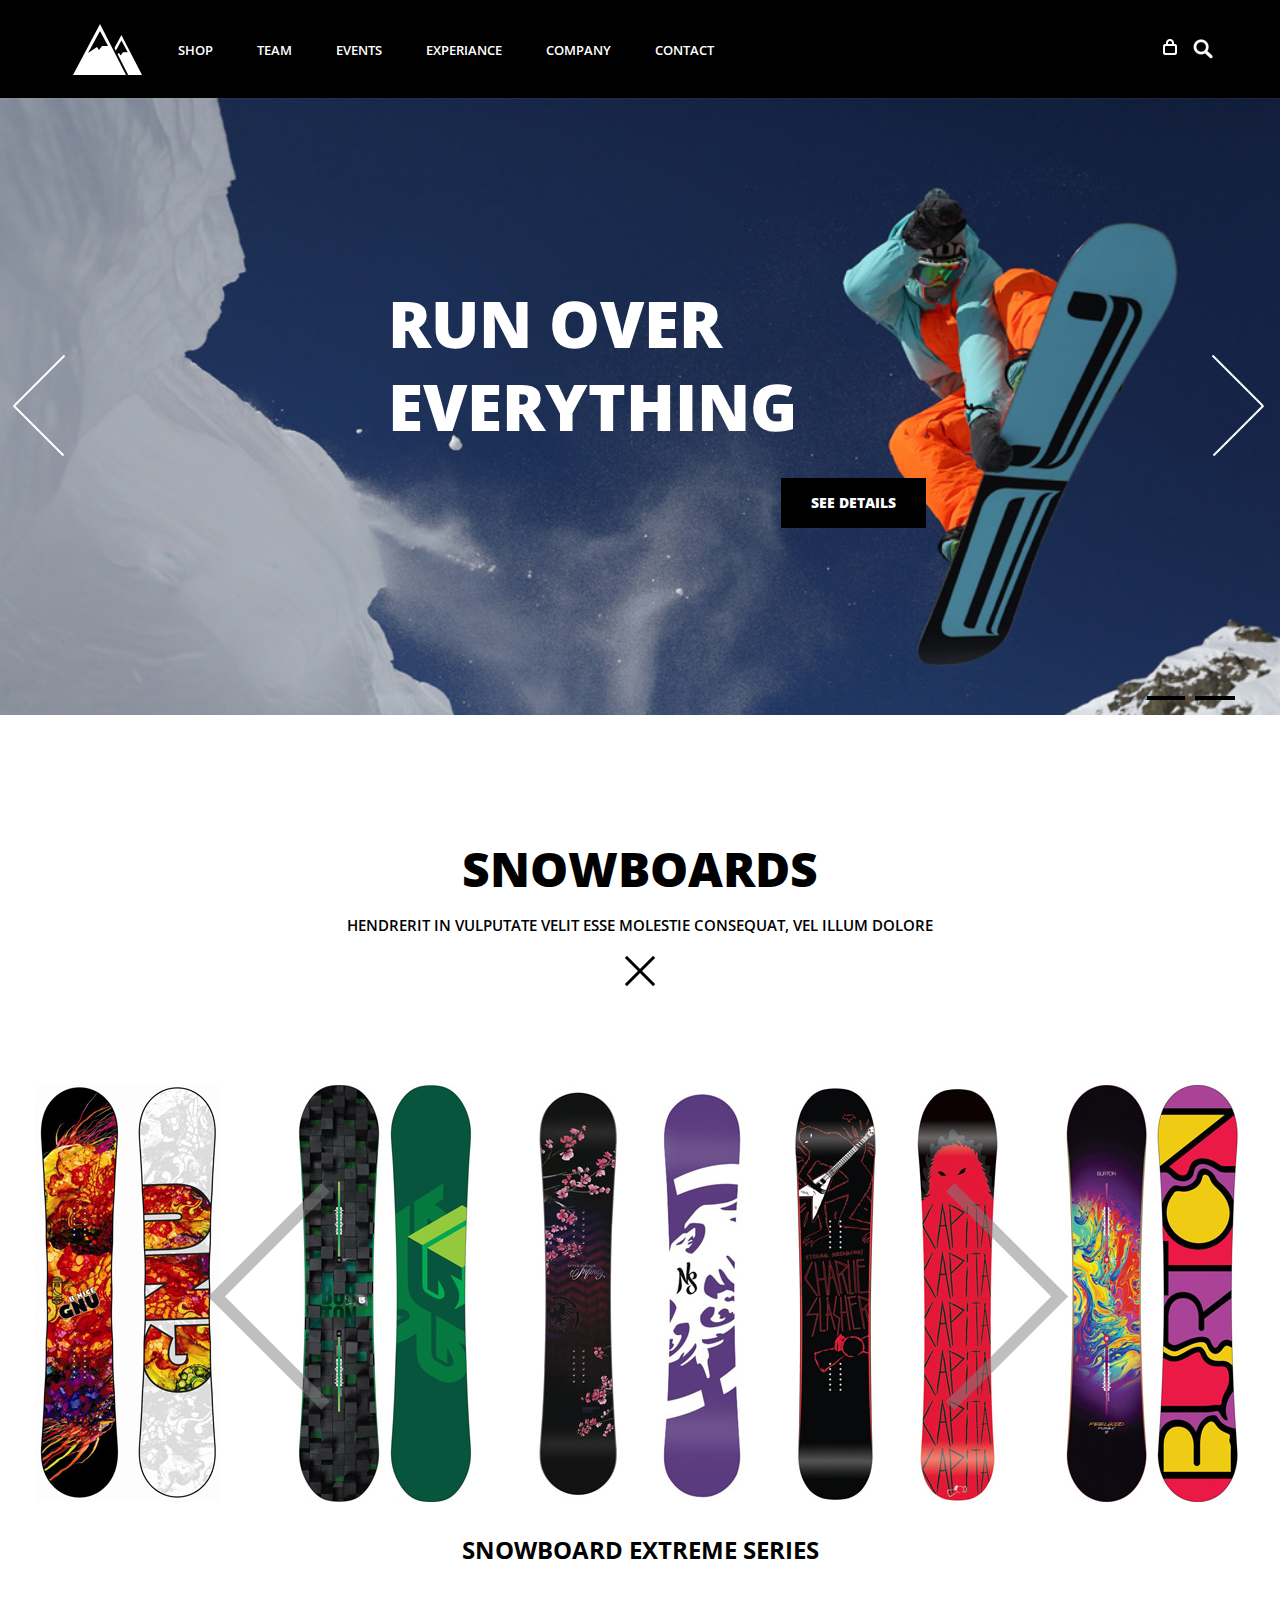
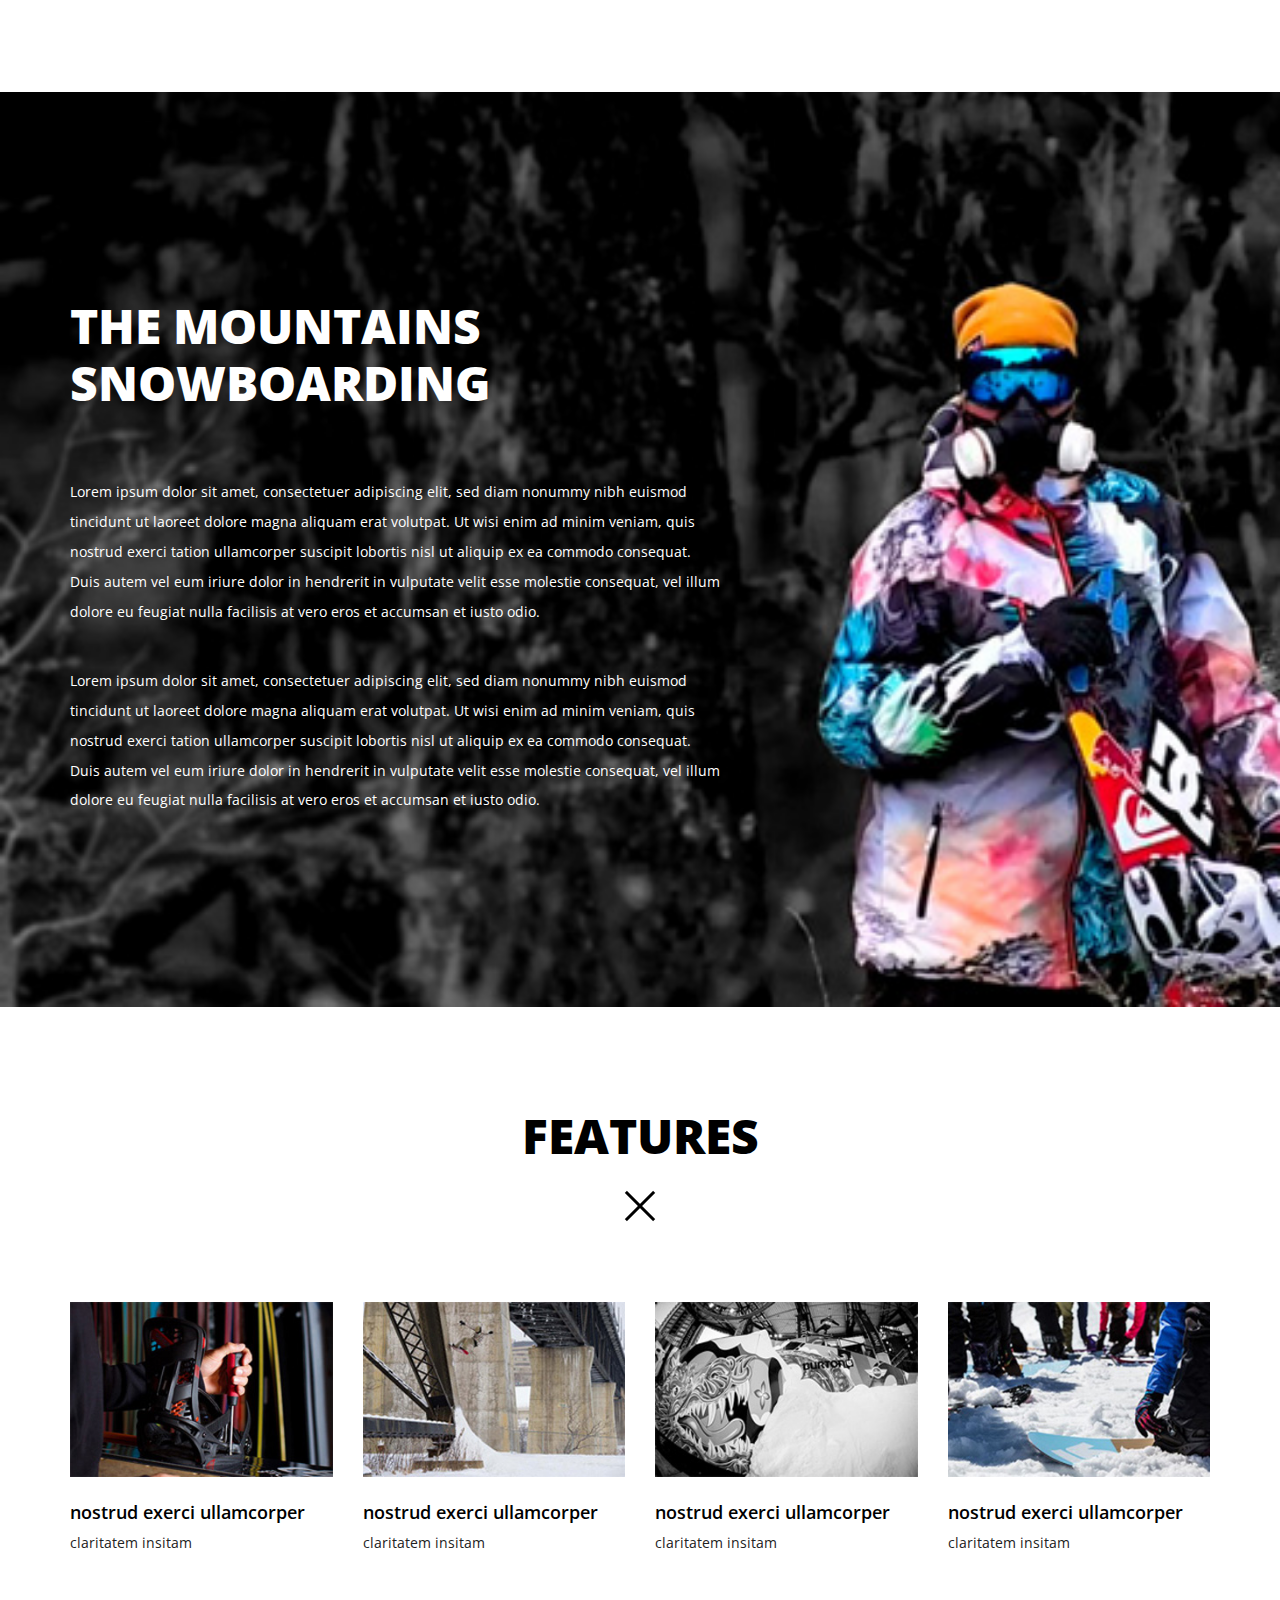
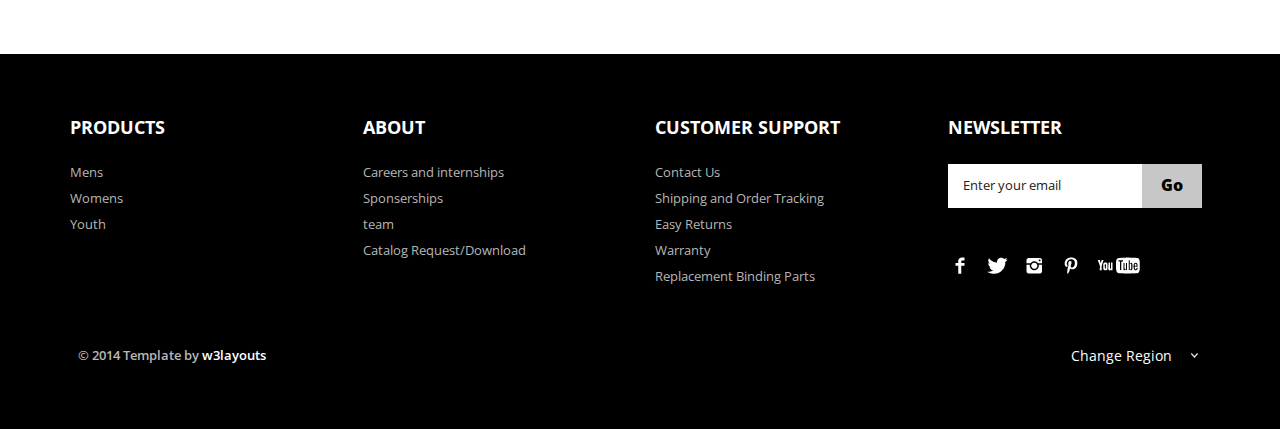
<file: snowboarding/index.html>
<!--A Design by W3layouts
Author: W3layout
Author URL: http://w3layouts.com
License: Creative Commons Attribution 3.0 Unported
License URL: http://creativecommons.org/licenses/by/3.0/
-->
<!DOCTYPE HTML>
<html>
<head>
<title>Free Snow Bootstrap Website Template | Home :: w3layouts</title>
<link href="css/bootstrap.css" rel='stylesheet' type='text/css' />
<link href="css/style.css" rel='stylesheet' type='text/css' />
<meta name="viewport" content="width=device-width, initial-scale=1, maximum-scale=1">
<meta http-equiv="Content-Type" content="text/html; charset=utf-8" />
<link href='http://fonts.googleapis.com/css?family=Open+Sans:400,300,600,700,800' rel='stylesheet' type='text/css'>
<script type="application/x-javascript"> addEventListener("load", function() { setTimeout(hideURLbar, 0); }, false); function hideURLbar(){ window.scrollTo(0,1); } </script>
<script src="js/jquery.min.js"></script>
<!--<script src="js/jquery.easydropdown.js"></script>-->
<!--start slider -->
<link rel="stylesheet" href="css/fwslider.css" media="all">
<script src="js/jquery-ui.min.js"></script>
<script src="js/fwslider.js"></script>
<!--end slider -->
<script type="text/javascript">
        $(document).ready(function() {
            $(".dropdown img.flag").addClass("flagvisibility");

            $(".dropdown dt a").click(function() {
                $(".dropdown dd ul").toggle();
            });
                        
            $(".dropdown dd ul li a").click(function() {
                var text = $(this).html();
                $(".dropdown dt a span").html(text);
                $(".dropdown dd ul").hide();
                $("#result").html("Selected value is: " + getSelectedValue("sample"));
            });
                        
            function getSelectedValue(id) {
                return $("#" + id).find("dt a span.value").html();
            }

            $(document).bind('click', function(e) {
                var $clicked = $(e.target);
                if (! $clicked.parents().hasClass("dropdown"))
                    $(".dropdown dd ul").hide();
            });


            $("#flagSwitcher").click(function() {
                $(".dropdown img.flag").toggleClass("flagvisibility");
            });
        });
     </script>
</head>
<body>
	<div class="header">
		<div class="container">
			<div class="row">
			  <div class="col-md-12">
				 <div class="header-left">
					 <div class="logo">
						<a href="index.html"><img src="images/logo.png" alt=""/></a>
					 </div>
					 <div class="menu">
						  <a class="toggleMenu" href="#"><img src="images/nav.png" alt="" /></a>
						    <ul class="nav" id="nav">
						    	<li><a href="shop.html">Shop</a></li>
						    	<li><a href="team.html">Team</a></li>
						    	<li><a href="experiance.html">Events</a></li>
						    	<li><a href="experiance.html">Experiance</a></li>
						    	<li><a href="shop.html">Company</a></li>
								<li><a href="contact.html">Contact</a></li>								
								<div class="clear"></div>
							</ul>
							<script type="text/javascript" src="js/responsive-nav.js"></script>
				    </div>							
	    		    <div class="clear"></div>
	    	    </div>
	            <div class="header_right">
	    		  <!-- start search-->
				      <div class="search-box">
							<div id="sb-search" class="sb-search">
								<form>
									<input class="sb-search-input" placeholder="Enter your search term..." type="search" name="search" id="search">
									<input class="sb-search-submit" type="submit" value="">
									<span class="sb-icon-search"> </span>
								</form>
							</div>
						</div>
						<!----search-scripts---->
						<script src="js/classie.js"></script>
						<script src="js/uisearch.js"></script>
						<script>
							new UISearch( document.getElementById( 'sb-search' ) );
						</script>
						<!----//search-scripts---->
				    <ul class="icon1 sub-icon1 profile_img">
					 <li><a class="active-icon c1" href="#"> </a>
						<ul class="sub-icon1 list">
						  <div class="product_control_buttons">
						  	<a href="#"><img src="images/edit.png" alt=""/></a>
						  		<a href="#"><img src="images/close_edit.png" alt=""/></a>
						  </div>
						   <div class="clear"></div>
						  <li class="list_img"><img src="images/1.jpg" alt=""/></li>
						  <li class="list_desc"><h4><a href="#">velit esse molestie</a></h4><span class="actual">1 x
                          $12.00</span></li>
						  <div class="login_buttons">
							 <div class="check_button"><a href="checkout.html">Check out</a></div>
							 <div class="login_button"><a href="login.html">Login</a></div>
							 <div class="clear"></div>
						  </div>
						  <div class="clear"></div>
						</ul>
					 </li>
				   </ul>
		           <div class="clear"></div>
	       </div>
	      </div>
		 </div>
	    </div>
	</div>
	<div class="banner">
	<!-- start slider -->
       <div id="fwslider">
         <div class="slider_container">
            <div class="slide"> 
                <!-- Slide image -->
               <img src="images/slider1.jpg" class="img-responsive" alt=""/>
                <!-- /Slide image -->
                <!-- Texts container -->
                <div class="slide_content">
                    <div class="slide_content_wrap">
                        <!-- Text title -->
                        <h1 class="title">Run Over<br>Everything</h1>
                        <!-- /Text title -->
                        <div class="button"><a href="#">See Details</a></div>
                    </div>
                </div>
               <!-- /Texts container -->
            </div>
            <!-- /Duplicate to create more slides -->
            <div class="slide">
               <img src="images/slider2.jpg" class="img-responsive" alt=""/>
                <div class="slide_content">
                    <div class="slide_content_wrap">
                        <h1 class="title">Run Over<br>Everything</h1>
                       	<div class="button"><a href="#">See Details</a></div>
                    </div>
                </div>
            </div>
            <!--/slide -->
        </div>
        <div class="timers"></div>
        <div class="slidePrev"><span></span></div>
        <div class="slideNext"><span></span></div>
       </div>
       <!--/slider -->
      </div>
	  <div class="main">
		<div class="content-top">
			<h2>snowboards</h2>
			<p>hendrerit in vulputate velit esse molestie consequat, vel illum dolore</p>
			<div class="close_but"><i class="close1"> </i></div>
				<ul id="flexiselDemo3">
				<li><img src="images/board1.jpg" /></li>
				<li><img src="images/board2.jpg" /></li>
				<li><img src="images/board3.jpg" /></li>
				<li><img src="images/board4.jpg" /></li>
				<li><img src="images/board5.jpg" /></li>
			</ul>
		<h3>SnowBoard Extreme Series</h3>
			<script type="text/javascript">
		$(window).load(function() {
			$("#flexiselDemo3").flexisel({
				visibleItems: 5,
				animationSpeed: 1000,
				autoPlay: true,
				autoPlaySpeed: 3000,    		
				pauseOnHover: true,
				enableResponsiveBreakpoints: true,
		    	responsiveBreakpoints: { 
		    		portrait: { 
		    			changePoint:480,
		    			visibleItems: 1
		    		}, 
		    		landscape: { 
		    			changePoint:640,
		    			visibleItems: 2
		    		},
		    		tablet: { 
		    			changePoint:768,
		    			visibleItems: 3
		    		}
		    	}
		    });
		    
		});
		</script>
		<script type="text/javascript" src="js/jquery.flexisel.js"></script>
		</div>
	</div>
	<div class="content-bottom">
		<div class="container">
			<div class="row content_bottom-text">
			  <div class="col-md-7">
				<h3>The Mountains<br>Snowboarding</h3>
				<p class="m_1">Lorem ipsum dolor sit amet, consectetuer adipiscing elit, sed diam nonummy nibh euismod tincidunt ut laoreet dolore magna aliquam erat volutpat. Ut wisi enim ad minim veniam, quis nostrud exerci tation ullamcorper suscipit lobortis nisl ut aliquip ex ea commodo consequat. Duis autem vel eum iriure dolor in hendrerit in vulputate velit esse molestie consequat, vel illum dolore eu feugiat nulla facilisis at vero eros et accumsan et iusto odio.</p>
				<p class="m_2">Lorem ipsum dolor sit amet, consectetuer adipiscing elit, sed diam nonummy nibh euismod tincidunt ut laoreet dolore magna aliquam erat volutpat. Ut wisi enim ad minim veniam, quis nostrud exerci tation ullamcorper suscipit lobortis nisl ut aliquip ex ea commodo consequat. Duis autem vel eum iriure dolor in hendrerit in vulputate velit esse molestie consequat, vel illum dolore eu feugiat nulla facilisis at vero eros et accumsan et iusto odio.</p>
			  </div>
			</div>
		</div>
	</div>
	<div class="features">
		<div class="container">
			<h3 class="m_3">Features</h3>
			<div class="close_but"><i class="close1"> </i></div>
			  <div class="row">
				<div class="col-md-3 top_box">
				  <div class="view view-ninth"><a href="single.html">
                    <img src="images/pic1.jpg" class="img-responsive" alt=""/>
                    <div class="mask mask-1"> </div>
                    <div class="mask mask-2"> </div>
                      <div class="content">
                        <h2>Hover Style #9</h2>
                        <p>Lorem ipsum dolor sit amet, consectetuer adipiscing.</p>
                      </div>
                   </a> </div
                  </div>
                  <h4 class="m_4"><a href="#">nostrud exerci ullamcorper</a></h4>
                  <p class="m_5">claritatem insitam</p>
                </div>
                <div class="col-md-3 top_box">
					<div class="view view-ninth"><a href="single.html">
                    <img src="images/pic2.jpg" class="img-responsive" alt=""/>
                    <div class="mask mask-1"> </div>
                    <div class="mask mask-2"> </div>
                      <div class="content">
                        <h2>Hover Style #9</h2>
                        <p>Lorem ipsum dolor sit amet, consectetuer adipiscing.</p>
                      </div>
                    </a> </div>
                   <h4 class="m_4"><a href="#">nostrud exerci ullamcorper</a></h4>
                   <p class="m_5">claritatem insitam</p>
				</div>
				<div class="col-md-3 top_box">
					<div class="view view-ninth"><a href="single.html">
                    <img src="images/pic3.jpg" class="img-responsive" alt=""/>
                    <div class="mask mask-1"> </div>
                    <div class="mask mask-2"> </div>
                      <div class="content">
                        <h2>Hover Style #9</h2>
                        <p>Lorem ipsum dolor sit amet, consectetuer adipiscing.</p>
                      </div>
                    </a> </div>
                   <h4 class="m_4"><a href="#">nostrud exerci ullamcorper</a></h4>
                   <p class="m_5">claritatem insitam</p>
				</div>
				<div class="col-md-3 top_box1">
					<div class="view view-ninth"><a href="single.html">
                    <img src="images/pic4.jpg" class="img-responsive" alt=""/>
                    <div class="mask mask-1"> </div>
                    <div class="mask mask-2"> </div>
                      <div class="content">
                        <h2>Hover Style #9</h2>
                        <p>Lorem ipsum dolor sit amet, consectetuer adipiscing.</p>
                      </div>
                     </a> </div>
                   <h4 class="m_4"><a href="#">nostrud exerci ullamcorper</a></h4>
                   <p class="m_5">claritatem insitam</p>
				</div>
			</div>
		 </div>
	    </div>
		<div class="footer">
			<div class="container">
				<div class="row">
					<div class="col-md-3">
						<ul class="footer_box">
							<h4>Products</h4>
							<li><a href="#">Mens</a></li>
							<li><a href="#">Womens</a></li>
							<li><a href="#">Youth</a></li>
						</ul>
					</div>
					<div class="col-md-3">
						<ul class="footer_box">
							<h4>About</h4>
							<li><a href="#">Careers and internships</a></li>
							<li><a href="#">Sponserships</a></li>
							<li><a href="#">team</a></li>
							<li><a href="#">Catalog Request/Download</a></li>
						</ul>
					</div>
					<div class="col-md-3">
						<ul class="footer_box">
							<h4>Customer Support</h4>
							<li><a href="#">Contact Us</a></li>
							<li><a href="#">Shipping and Order Tracking</a></li>
							<li><a href="#">Easy Returns</a></li>
							<li><a href="#">Warranty</a></li>
							<li><a href="#">Replacement Binding Parts</a></li>
						</ul>
					</div>
					<div class="col-md-3">
						<ul class="footer_box">
							<h4>Newsletter</h4>
							<div class="footer_search">
				    		   <form>
				    			<input type="text" value="Enter your email" onfocus="this.value = '';" onblur="if (this.value == '') {this.value = 'Enter your email';}">
				    			<input type="submit" value="Go">
				    		   </form>
					        </div>
							<ul class="social">	
							  <li class="facebook"><a href="#"><span> </span></a></li>
							  <li class="twitter"><a href="#"><span> </span></a></li>
							  <li class="instagram"><a href="#"><span> </span></a></li>	
							  <li class="pinterest"><a href="#"><span> </span></a></li>	
							  <li class="youtube"><a href="#"><span> </span></a></li>										  				
						    </ul>
		   					
						</ul>
					</div>
				</div>
				<div class="row footer_bottom">
				    <div class="copy">
			           <p>© 2014 Template by <a href="http://w3layouts.com" target="_blank">w3layouts</a></p>
		            </div>
					  <dl id="sample" class="dropdown">
				        <dt><a href="#"><span>Change Region</span></a></dt>
				        <dd>
				            <ul>
				                <li><a href="#">Australia<img class="flag" src="images/as.png" alt="" /><span class="value">AS</span></a></li>
				                <li><a href="#">Sri Lanka<img class="flag" src="images/srl.png" alt="" /><span class="value">SL</span></a></li>
				                <li><a href="#">Newziland<img class="flag" src="images/nz.png" alt="" /><span class="value">NZ</span></a></li>
				                <li><a href="#">Pakistan<img class="flag" src="images/pk.png" alt="" /><span class="value">Pk</span></a></li>
				                <li><a href="#">United Kingdom<img class="flag" src="images/uk.png" alt="" /><span class="value">UK</span></a></li>
				                <li><a href="#">United States<img class="flag" src="images/us.png" alt="" /><span class="value">US</span></a></li>
				            </ul>
				         </dd>
	   				  </dl>
   				</div>
			</div>
		</div>
</body>	
</html>
</file>
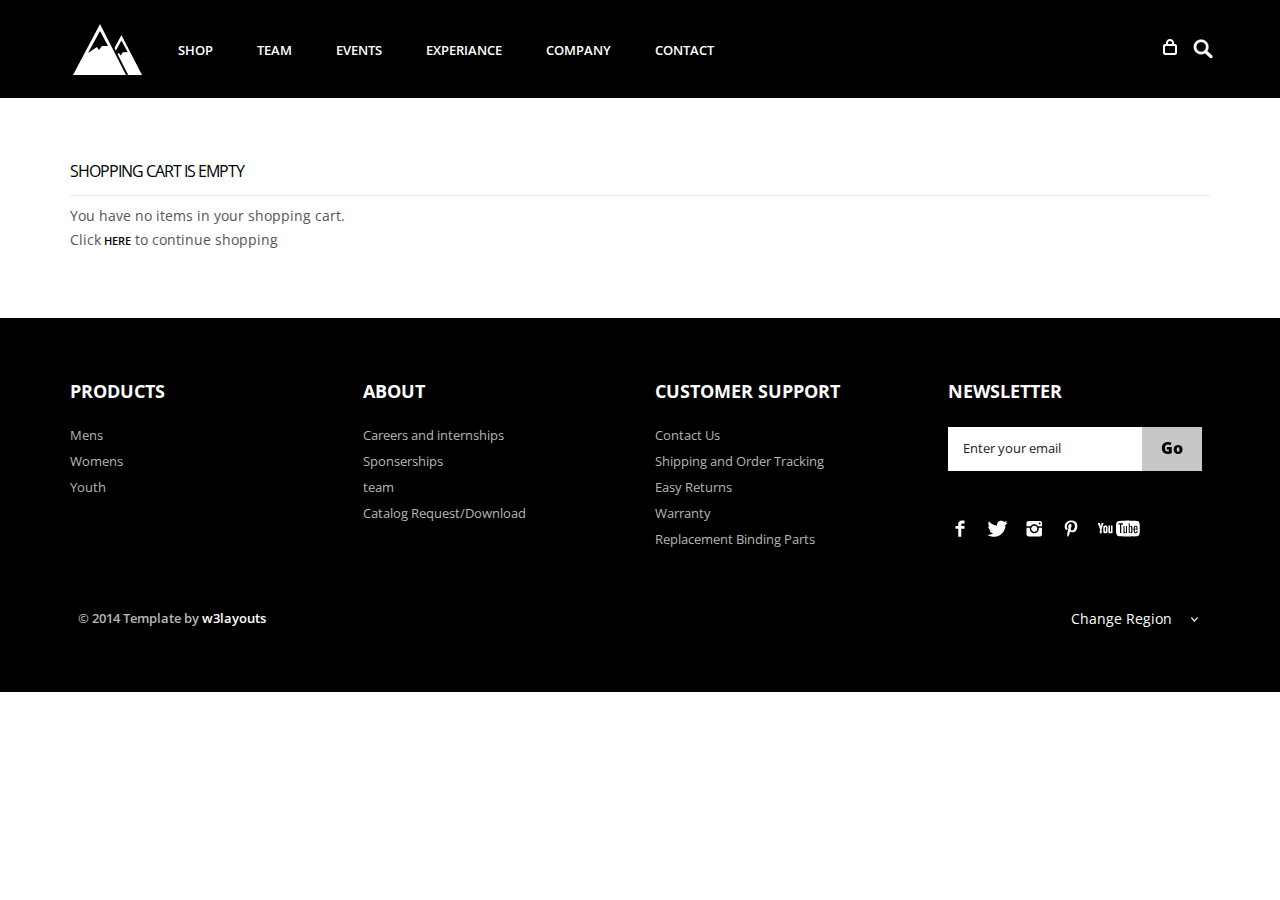
<file: snowboarding/checkout.html>
<!--A Design by W3layouts
Author: W3layout
Author URL: http://w3layouts.com
License: Creative Commons Attribution 3.0 Unported
License URL: http://creativecommons.org/licenses/by/3.0/
-->
<!DOCTYPE HTML>
<html>
<head>
<title>Free Snow Bootstrap Website Template | Checkout :: w3layouts</title>
<link href="css/bootstrap.css" rel='stylesheet' type='text/css' />
<link href="css/style.css" rel='stylesheet' type='text/css' />
<meta name="viewport" content="width=device-width, initial-scale=1, maximum-scale=1">
<meta http-equiv="Content-Type" content="text/html; charset=utf-8" />
<link href='http://fonts.googleapis.com/css?family=Open+Sans:400,300,600,700,800' rel='stylesheet' type='text/css'>
<script type="application/x-javascript"> addEventListener("load", function() { setTimeout(hideURLbar, 0); }, false); function hideURLbar(){ window.scrollTo(0,1); } </script>
<script src="js/jquery.min.js"></script>
<script type="text/javascript">
        $(document).ready(function() {
            $(".dropdown img.flag").addClass("flagvisibility");

            $(".dropdown dt a").click(function() {
                $(".dropdown dd ul").toggle();
            });
                        
            $(".dropdown dd ul li a").click(function() {
                var text = $(this).html();
                $(".dropdown dt a span").html(text);
                $(".dropdown dd ul").hide();
                $("#result").html("Selected value is: " + getSelectedValue("sample"));
            });
                        
            function getSelectedValue(id) {
                return $("#" + id).find("dt a span.value").html();
            }

            $(document).bind('click', function(e) {
                var $clicked = $(e.target);
                if (! $clicked.parents().hasClass("dropdown"))
                    $(".dropdown dd ul").hide();
            });


            $("#flagSwitcher").click(function() {
                $(".dropdown img.flag").toggleClass("flagvisibility");
            });
        });
     </script>
 </head>
<body>
	<div class="header">
		<div class="container">
			<div class="row">
			  <div class="col-md-12">
				 <div class="header-left">
					 <div class="logo">
						<a href="index.html"><img src="images/logo.png" alt=""/></a>
					 </div>
					 <div class="menu">
						  <a class="toggleMenu" href="#"><img src="images/nav.png" alt="" /></a>
						    <ul class="nav" id="nav">
						    	<li><a href="shop.html">Shop</a></li>
						    	<li><a href="team.html">Team</a></li>
						    	<li><a href="shop.html">Events</a></li>
						    	<li><a href="experiance.html">Experiance</a></li>
						    	<li><a href="shop.html">Company</a></li>
								<li><a href="contact.html">Contact</a></li>								
								<div class="clear"></div>
							</ul>
							<script type="text/javascript" src="js/responsive-nav.js"></script>
				    </div>							
	    		    <div class="clear"></div>
	    	    </div>
	            <div class="header_right">
	    		  <!-- start search-->
				   <div class="search-box">
							<div id="sb-search" class="sb-search">
								<form>
									<input class="sb-search-input" placeholder="Enter your search term..." type="search" name="search" id="search">
									<input class="sb-search-submit" type="submit" value="">
									<span class="sb-icon-search"> </span>
								</form>
							</div>
						</div>
						<!----search-scripts---->
						<script src="js/classie.js"></script>
						<script src="js/uisearch.js"></script>
						<script>
							new UISearch( document.getElementById( 'sb-search' ) );
						</script>
				    <ul class="icon1 sub-icon1 profile_img">
					 <li><a class="active-icon c1" href="#"> </a>
						<ul class="sub-icon1 list">
						  <div class="product_control_buttons">
						  	<a href="#"><img src="images/edit.png" alt=""/></a>
						  		<a href="#"><img src="images/close_edit.png" alt=""/></a>
						  </div>
						   <div class="clear"></div>
						  <li class="list_img"><img src="images/1.jpg" alt=""/></li>
						  <li class="list_desc"><h4><a href="#">velit esse molestie</a></h4><span class="actual">1 x
                          $12.00</span></li>
						  <div class="login_buttons">
							 <div class="check_button"><a href="checkout.html">Check out</a></div>
							 <div class="login_button"><a href="login.html">Login</a></div>
							 <div class="clear"></div>
						  </div>
						  <div class="clear"></div>
						</ul>
					 </li>
				   </ul>
		        <div class="clear"></div>
	       </div>
	      </div>
		 </div>
	    </div>
	  </div>
     <div class="main">
      <div class="shop_top">
		<div class="container">
			<h4 class="title">Shopping cart is empty</h4>
			<p class="cart">You have no items in your shopping cart.<br>Click<a href="index.html"> here</a> to continue shopping</p>
	     </div>
	   </div>
	  </div>
	  <div class="footer">
			<div class="container">
				<div class="row">
					<div class="col-md-3">
						<ul class="footer_box">
							<h4>Products</h4>
							<li><a href="#">Mens</a></li>
							<li><a href="#">Womens</a></li>
							<li><a href="#">Youth</a></li>
						</ul>
					</div>
					<div class="col-md-3">
						<ul class="footer_box">
							<h4>About</h4>
							<li><a href="#">Careers and internships</a></li>
							<li><a href="#">Sponserships</a></li>
							<li><a href="#">team</a></li>
							<li><a href="#">Catalog Request/Download</a></li>
						</ul>
					</div>
					<div class="col-md-3">
						<ul class="footer_box">
							<h4>Customer Support</h4>
							<li><a href="#">Contact Us</a></li>
							<li><a href="#">Shipping and Order Tracking</a></li>
							<li><a href="#">Easy Returns</a></li>
							<li><a href="#">Warranty</a></li>
							<li><a href="#">Replacement Binding Parts</a></li>
						</ul>
					</div>
					<div class="col-md-3">
						<ul class="footer_box">
							<h4>Newsletter</h4>
							<div class="footer_search">
				    		   <form>
				    			<input type="text" value="Enter your email" onfocus="this.value = '';" onblur="if (this.value == '') {this.value = 'Enter your email';}">
				    			<input type="submit" value="Go">
				    		   </form>
					        </div>
							<ul class="social">	
							  <li class="facebook"><a href="#"><span> </span></a></li>
							  <li class="twitter"><a href="#"><span> </span></a></li>
							  <li class="instagram"><a href="#"><span> </span></a></li>	
							  <li class="pinterest"><a href="#"><span> </span></a></li>	
							  <li class="youtube"><a href="#"><span> </span></a></li>										  				
						    </ul>
		   				</ul>
					</div>
				</div>
				<div class="row footer_bottom">
				    <div class="copy">
			           <p>© 2014 Template by <a href="http://w3layouts.com" target="_blank">w3layouts</a></p>
		            </div>
					  <dl id="sample" class="dropdown">
				        <dt><a href="#"><span>Change Region</span></a></dt>
				        <dd>
				            <ul>
				                <li><a href="#">Australia<img class="flag" src="images/as.png" alt="" /><span class="value">AS</span></a></li>
				                <li><a href="#">Sri Lanka<img class="flag" src="images/srl.png" alt="" /><span class="value">SL</span></a></li>
				                <li><a href="#">Newziland<img class="flag" src="images/nz.png" alt="" /><span class="value">NZ</span></a></li>
				                <li><a href="#">Pakistan<img class="flag" src="images/pk.png" alt="" /><span class="value">Pk</span></a></li>
				                <li><a href="#">United Kingdom<img class="flag" src="images/uk.png" alt="" /><span class="value">UK</span></a></li>
				                <li><a href="#">United States<img class="flag" src="images/us.png" alt="" /><span class="value">US</span></a></li>
				            </ul>
				         </dd>
	   				  </dl>
   				</div>
			</div>
		</div>
</body>	
</html>
</file>
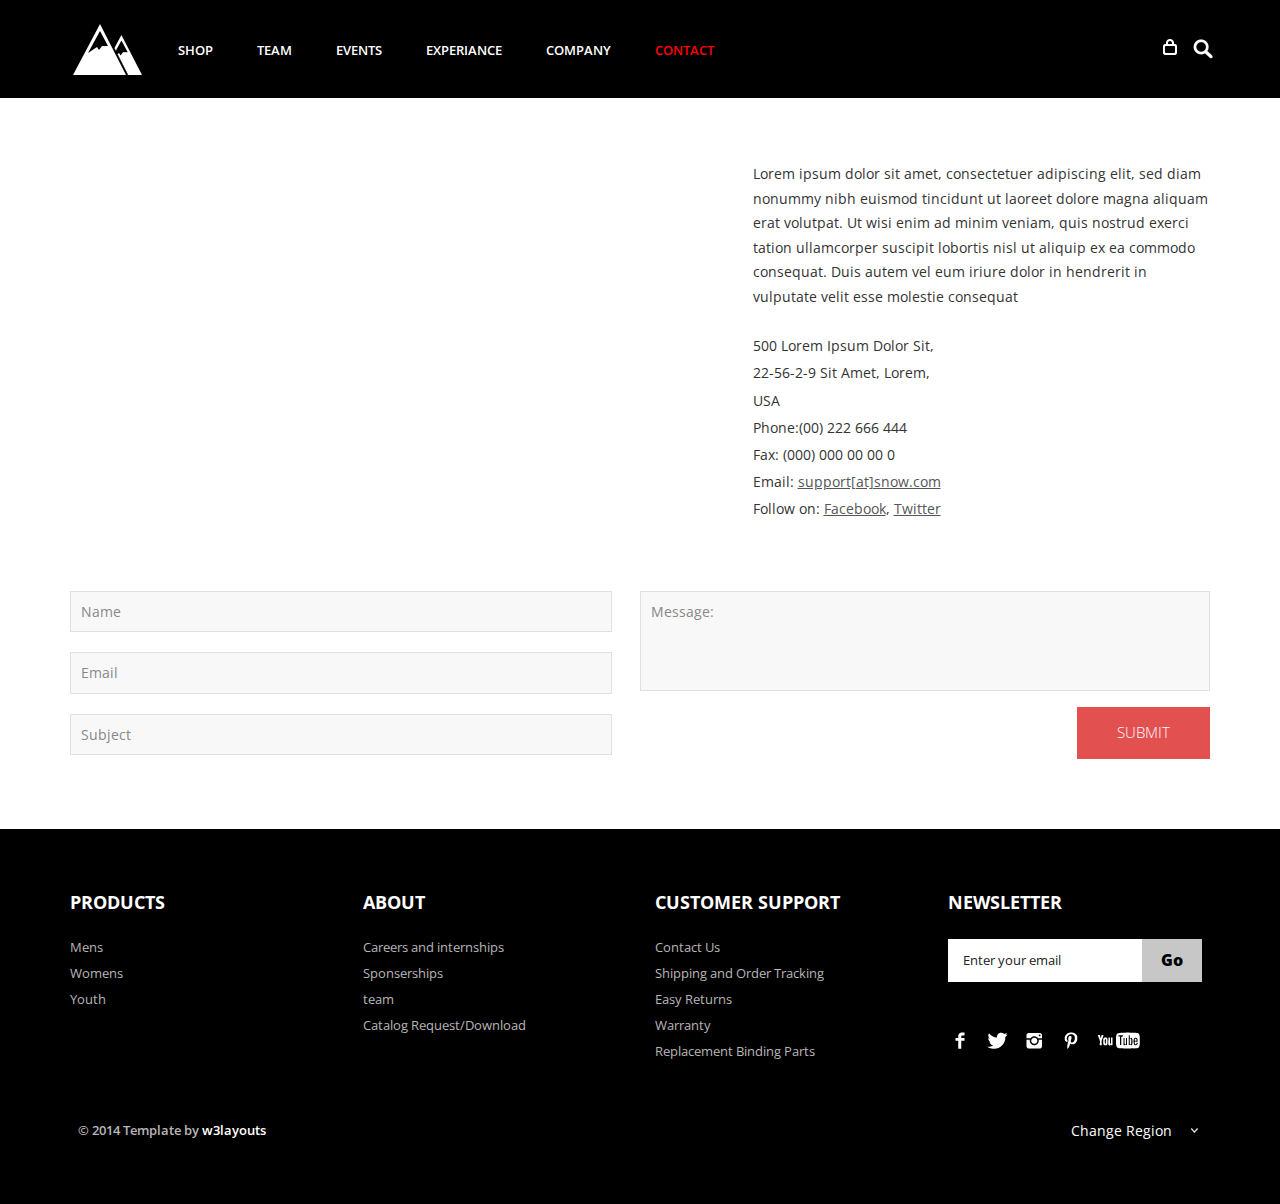
<file: snowboarding/contact.html>
<!--A Design by W3layouts
Author: W3layout
Author URL: http://w3layouts.com
License: Creative Commons Attribution 3.0 Unported
License URL: http://creativecommons.org/licenses/by/3.0/
-->
<!DOCTYPE HTML>
<html>
<head>
<title>Free Snow Bootstrap Website Template | Contact :: w3layouts</title>
<link href="css/bootstrap.css" rel='stylesheet' type='text/css' />
<link href="css/style.css" rel='stylesheet' type='text/css' />
<meta name="viewport" content="width=device-width, initial-scale=1, maximum-scale=1">
<meta http-equiv="Content-Type" content="text/html; charset=utf-8" />
<link href='http://fonts.googleapis.com/css?family=Open+Sans:400,300,600,700,800' rel='stylesheet' type='text/css'>
<script type="application/x-javascript"> addEventListener("load", function() { setTimeout(hideURLbar, 0); }, false); function hideURLbar(){ window.scrollTo(0,1); } </script>
<script src="js/jquery.min.js"></script>
<script type="text/javascript">
        $(document).ready(function() {
            $(".dropdown img.flag").addClass("flagvisibility");

            $(".dropdown dt a").click(function() {
                $(".dropdown dd ul").toggle();
            });
                        
            $(".dropdown dd ul li a").click(function() {
                var text = $(this).html();
                $(".dropdown dt a span").html(text);
                $(".dropdown dd ul").hide();
                $("#result").html("Selected value is: " + getSelectedValue("sample"));
            });
                        
            function getSelectedValue(id) {
                return $("#" + id).find("dt a span.value").html();
            }

            $(document).bind('click', function(e) {
                var $clicked = $(e.target);
                if (! $clicked.parents().hasClass("dropdown"))
                    $(".dropdown dd ul").hide();
            });


            $("#flagSwitcher").click(function() {
                $(".dropdown img.flag").toggleClass("flagvisibility");
            });
        });
     </script>
 </head>
<body>
	<div class="header">
		<div class="container">
			<div class="row">
			  <div class="col-md-12">
				 <div class="header-left">
					 <div class="logo">
						<a href="index.html"><img src="images/logo.png" alt=""/></a>
					 </div>
					 <div class="menu">
						  <a class="toggleMenu" href="#"><img src="images/nav.png" alt="" /></a>
						    <ul class="nav" id="nav">
						    	<li><a href="shop.html">Shop</a></li>
						    	<li><a href="team.html">Team</a></li>
						    	<li><a href="shop.html">Events</a></li>
						    	<li><a href="experiance.html">Experiance</a></li>
						    	<li><a href="shop.html">Company</a></li>
								<li class="current"><a href="contact.html">Contact</a></li>								
								<div class="clear"></div>
							</ul>
							<script type="text/javascript" src="js/responsive-nav.js"></script>
				    </div>							
	    		    <div class="clear"></div>
	    	    </div>
	            <div class="header_right">
	    		  <!-- start search-->
				   <div class="search-box">
							<div id="sb-search" class="sb-search">
								<form>
									<input class="sb-search-input" placeholder="Enter your search term..." type="search" name="search" id="search">
									<input class="sb-search-submit" type="submit" value="">
									<span class="sb-icon-search"> </span>
								</form>
							</div>
						</div>
						<!----search-scripts---->
						<script src="js/classie.js"></script>
						<script src="js/uisearch.js"></script>
						<script>
							new UISearch( document.getElementById( 'sb-search' ) );
						</script>
				    <ul class="icon1 sub-icon1 profile_img">
					 <li><a class="active-icon c1" href="#"> </a>
						<ul class="sub-icon1 list">
						  <div class="product_control_buttons">
						  	<a href="#"><img src="images/edit.png" alt=""/></a>
						  		<a href="#"><img src="images/close_edit.png" alt=""/></a>
						  </div>
						   <div class="clear"></div>
						  <li class="list_img"><img src="images/1.jpg" alt=""/></li>
						  <li class="list_desc"><h4><a href="#">velit esse molestie</a></h4><span class="actual">1 x
                          $12.00</span></li>
						  <div class="login_buttons">
							 <div class="check_button"><a href="checkout.html">Check out</a></div>
							 <div class="login_button"><a href="login.html">Login</a></div>
							 <div class="clear"></div>
						  </div>
						  <div class="clear"></div>
						</ul>
					 </li>
				   </ul>
		        <div class="clear"></div>
	       </div>
	      </div>
		 </div>
	    </div>
	  </div>
     <div class="main">
      <div class="shop_top">
		<div class="container">
			<div class="row">
				<div class="col-md-7">
				  <div class="map">
					<iframe width="100%" height="350" frameborder="0" scrolling="no" marginheight="0" marginwidth="0" src="https://maps.google.co.in/maps?f=q&amp;source=s_q&amp;hl=en&amp;geocode=&amp;q=Lighthouse+Point,+FL,+United+States&amp;aq=4&amp;oq=light&amp;sll=26.275636,-80.087265&amp;sspn=0.04941,0.104628&amp;ie=UTF8&amp;hq=&amp;hnear=Lighthouse+Point,+Broward,+Florida,+United+States&amp;t=m&amp;z=14&amp;ll=26.275636,-80.087265&amp;output=embed"></iframe><br><small><a href="https://maps.google.co.in/maps?f=q&amp;source=embed&amp;hl=en&amp;geocode=&amp;q=Lighthouse+Point,+FL,+United+States&amp;aq=4&amp;oq=light&amp;sll=26.275636,-80.087265&amp;sspn=0.04941,0.104628&amp;ie=UTF8&amp;hq=&amp;hnear=Lighthouse+Point,+Broward,+Florida,+United+States&amp;t=m&amp;z=14&amp;ll=26.275636,-80.087265" style="color:#666;text-align:left;font-size:12px"></a></small>
				  </div>
				</div>
				<div class="col-md-5">
					<p class="m_8">Lorem ipsum dolor sit amet, consectetuer adipiscing elit, sed diam nonummy nibh euismod tincidunt ut laoreet dolore magna aliquam erat volutpat. Ut wisi enim ad minim veniam, quis nostrud exerci tation ullamcorper suscipit lobortis nisl ut aliquip ex ea commodo consequat. Duis autem vel eum iriure dolor in hendrerit in vulputate velit esse molestie consequat</p>
					<div class="address">
				                <p>500 Lorem Ipsum Dolor Sit,</p>
						   		<p>22-56-2-9 Sit Amet, Lorem,</p>
						   		<p>USA</p>
				   		<p>Phone:(00) 222 666 444</p>
				   		<p>Fax: (000) 000 00 00 0</p>
				 	 	<p>Email: <span>support[at]snow.com</span></p>
				   		<p>Follow on: <span>Facebook</span>, <span>Twitter</span></p>
				   </div>
				</div>
			</div>
			<div class="row">
				<div class="col-md-12 contact">
				  <form method="post" action="contact-post.html">
					<div class="to">
                     	<input type="text" class="text" value="Name" onfocus="this.value = '';" onblur="if (this.value == '') {this.value = 'Name';}">
					 	<input type="text" class="text" value="Email" onfocus="this.value = '';" onblur="if (this.value == '') {this.value = 'Email';}">
					 	<input type="text" class="text" value="Subject" onfocus="this.value = '';" onblur="if (this.value == '') {this.value = 'Subject';}">
					</div>
					<div class="text">
	                   <textarea value="Message:" onfocus="this.value = '';" onblur="if (this.value == '') {this.value = 'Message';}">Message:</textarea>
	                   <div class="form-submit">
			           <input name="submit" type="submit" id="submit" value="Submit"><br>
			           </div>
	                </div>
	                <div class="clear"></div>
                   </form>
			     </div>
		    </div>
	     </div>
	   </div>
	  </div>
	  <div class="footer">
			<div class="container">
				<div class="row">
					<div class="col-md-3">
						<ul class="footer_box">
							<h4>Products</h4>
							<li><a href="#">Mens</a></li>
							<li><a href="#">Womens</a></li>
							<li><a href="#">Youth</a></li>
						</ul>
					</div>
					<div class="col-md-3">
						<ul class="footer_box">
							<h4>About</h4>
							<li><a href="#">Careers and internships</a></li>
							<li><a href="#">Sponserships</a></li>
							<li><a href="#">team</a></li>
							<li><a href="#">Catalog Request/Download</a></li>
						</ul>
					</div>
					<div class="col-md-3">
						<ul class="footer_box">
							<h4>Customer Support</h4>
							<li><a href="#">Contact Us</a></li>
							<li><a href="#">Shipping and Order Tracking</a></li>
							<li><a href="#">Easy Returns</a></li>
							<li><a href="#">Warranty</a></li>
							<li><a href="#">Replacement Binding Parts</a></li>
						</ul>
					</div>
					<div class="col-md-3">
						<ul class="footer_box">
							<h4>Newsletter</h4>
							<div class="footer_search">
				    		   <form>
				    			<input type="text" value="Enter your email" onfocus="this.value = '';" onblur="if (this.value == '') {this.value = 'Enter your email';}">
				    			<input type="submit" value="Go">
				    		   </form>
					        </div>
							<ul class="social">	
							  <li class="facebook"><a href="#"><span> </span></a></li>
							  <li class="twitter"><a href="#"><span> </span></a></li>
							  <li class="instagram"><a href="#"><span> </span></a></li>	
							  <li class="pinterest"><a href="#"><span> </span></a></li>	
							  <li class="youtube"><a href="#"><span> </span></a></li>										  				
						    </ul>
		   				</ul>
					</div>
				</div>
				<div class="row footer_bottom">
				    <div class="copy">
			           <p>© 2014 Template by <a href="http://w3layouts.com" target="_blank">w3layouts</a></p>
		            </div>
					  <dl id="sample" class="dropdown">
				        <dt><a href="#"><span>Change Region</span></a></dt>
				        <dd>
				            <ul>
				                <li><a href="#">Australia<img class="flag" src="images/as.png" alt="" /><span class="value">AS</span></a></li>
				                <li><a href="#">Sri Lanka<img class="flag" src="images/srl.png" alt="" /><span class="value">SL</span></a></li>
				                <li><a href="#">Newziland<img class="flag" src="images/nz.png" alt="" /><span class="value">NZ</span></a></li>
				                <li><a href="#">Pakistan<img class="flag" src="images/pk.png" alt="" /><span class="value">Pk</span></a></li>
				                <li><a href="#">United Kingdom<img class="flag" src="images/uk.png" alt="" /><span class="value">UK</span></a></li>
				                <li><a href="#">United States<img class="flag" src="images/us.png" alt="" /><span class="value">US</span></a></li>
				            </ul>
				         </dd>
	   				  </dl>
   				</div>
			</div>
		</div>
</body>	
</html>
</file>
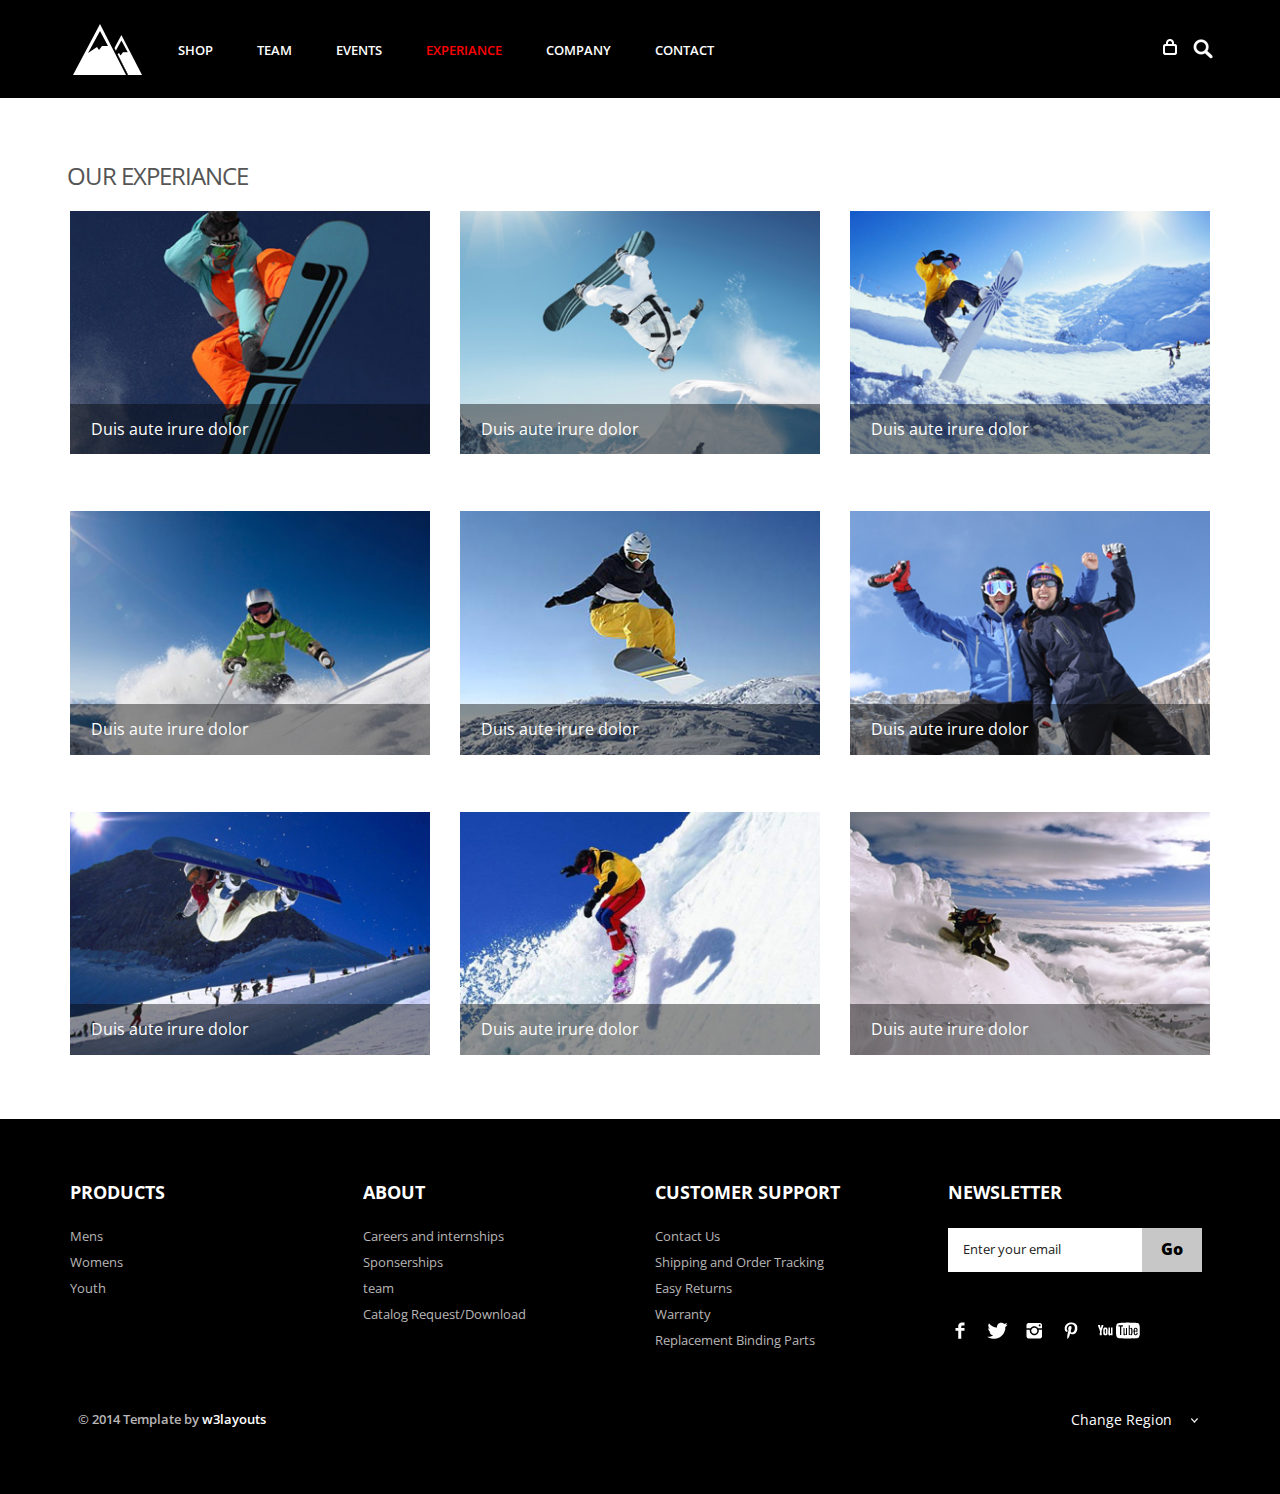
<file: snowboarding/experiance.html>
<!--A Design by W3layouts
Author: W3layout
Author URL: http://w3layouts.com
License: Creative Commons Attribution 3.0 Unported
License URL: http://creativecommons.org/licenses/by/3.0/
-->
<!DOCTYPE HTML>
<html>
<head>
<title>Free Snow Bootstrap Website Template | Experiance :: w3layouts</title>
<link href="css/bootstrap.css" rel='stylesheet' type='text/css' />
<link href="css/style.css" rel='stylesheet' type='text/css' />
<meta name="viewport" content="width=device-width, initial-scale=1, maximum-scale=1">
<meta http-equiv="Content-Type" content="text/html; charset=utf-8" />
<link href='http://fonts.googleapis.com/css?family=Open+Sans:400,300,600,700,800' rel='stylesheet' type='text/css'>
<script type="application/x-javascript"> addEventListener("load", function() { setTimeout(hideURLbar, 0); }, false); function hideURLbar(){ window.scrollTo(0,1); } </script>
<script src="js/jquery.min.js"></script>
<script type="text/javascript">
        $(document).ready(function() {
            $(".dropdown img.flag").addClass("flagvisibility");

            $(".dropdown dt a").click(function() {
                $(".dropdown dd ul").toggle();
            });
                        
            $(".dropdown dd ul li a").click(function() {
                var text = $(this).html();
                $(".dropdown dt a span").html(text);
                $(".dropdown dd ul").hide();
                $("#result").html("Selected value is: " + getSelectedValue("sample"));
            });
                        
            function getSelectedValue(id) {
                return $("#" + id).find("dt a span.value").html();
            }

            $(document).bind('click', function(e) {
                var $clicked = $(e.target);
                if (! $clicked.parents().hasClass("dropdown"))
                    $(".dropdown dd ul").hide();
            });


            $("#flagSwitcher").click(function() {
                $(".dropdown img.flag").toggleClass("flagvisibility");
            });
        });
     </script>
    <!-- light-box -->
	<script type="text/javascript" src="js/jquery.fancybox.js"></script>
	<link rel="stylesheet" type="text/css" href="css/jquery.fancybox.css" media="screen" />
   <script type="text/javascript">
		$(document).ready(function() {
			/*
			 *  Simple image gallery. Uses default settings
			 */

			$('.fancybox').fancybox();

		});
	</script>
</head>
<body>
	<div class="header">
		<div class="container">
			<div class="row">
			  <div class="col-md-12">
				 <div class="header-left">
					 <div class="logo">
						<a href="index.html"><img src="images/logo.png" alt=""/></a>
					 </div>
					 <div class="menu">
						  <a class="toggleMenu" href="#"><img src="images/nav.png" alt="" /></a>
						    <ul class="nav" id="nav">
						    	<li><a href="shop.html">Shop</a></li>
						    	<li><a href="team.html">Team</a></li>
						    	<li><a href="experiance.html">Events</a></li>
						    	<li class="current"><a href="experiance.html">Experiance</a></li>
						    	<li><a href="shop.html">Company</a></li>
								<li><a href="contact.html">Contact</a></li>								
								<div class="clear"></div>
							</ul>
							<script type="text/javascript" src="js/responsive-nav.js"></script>
				    </div>							
	    		    <div class="clear"></div>
	    	    </div>
	            <div class="header_right">
	    		  <!-- start search-->
				   <div class="search-box">
							<div id="sb-search" class="sb-search">
								<form>
									<input class="sb-search-input" placeholder="Enter your search term..." type="search" name="search" id="search">
									<input class="sb-search-submit" type="submit" value="">
									<span class="sb-icon-search"> </span>
								</form>
							</div>
						</div>
						<!----search-scripts---->
						<script src="js/classie.js"></script>
						<script src="js/uisearch.js"></script>
						<script>
							new UISearch( document.getElementById( 'sb-search' ) );
						</script>
				   <ul class="icon1 sub-icon1 profile_img">
					 <li><a class="active-icon c1" href="#"> </a>
						<ul class="sub-icon1 list">
						  <div class="product_control_buttons">
						  	<a href="#"><img src="images/edit.png" alt=""/></a>
						  		<a href="#"><img src="images/close_edit.png" alt=""/></a>
						  </div>
						   <div class="clear"></div>
						  <li class="list_img"><img src="images/1.jpg" alt=""/></li>
						  <li class="list_desc"><h4><a href="#">velit esse molestie</a></h4><span class="actual">1 x
                          $12.00</span></li>
						  <div class="login_buttons">
							 <div class="check_button"><a href="checkout.html">Check out</a></div>
							 <div class="login_button"><a href="login.html">Login</a></div>
							 <div class="clear"></div>
						  </div>
						  <div class="clear"></div>
						</ul>
					 </li>
				   </ul>
		        <div class="clear"></div>
	       </div>
	      </div>
		 </div>
	    </div>
	  </div>
     <div class="main">
      <div class="shop_top">
		<div class="container">
			<div class="row ex_box">
				<h3 class="m_2">Our Experiance</h3>
				<div class="col-md-4 team1">
				<div class="img_section magnifier2">
				  <a class="fancybox" href="images/e1.jpg" data-fancybox-group="gallery" title="Lorem ipsum dolor sit amet"><img src="images/e1.jpg" class="img-responsive" alt=""><span> </span>
					<div class="img_section_txt">
						Duis aute irure dolor
					</div>
				</a></div>
				</div>
				<div class="col-md-4 team1">
				<div class="img_section magnifier2">
				  <a class="fancybox" href="images/e2.jpg" data-fancybox-group="gallery" title="Lorem ipsum dolor sit amet"><img src="images/e2.jpg" class="img-responsive" alt=""><span> </span>
					<div class="img_section_txt">
						Duis aute irure dolor
					</div>
				</a></div>
				</div>
				<div class="col-md-4 team1">
				<div class="img_section magnifier2">
				  <a class="fancybox" href="images/e3.jpg" data-fancybox-group="gallery" title="Lorem ipsum dolor sit amet"><img src="images/e3.jpg" class="img-responsive" alt=""><span> </span>
					<div class="img_section_txt">
						Duis aute irure dolor
					</div>
				</a></div>
				</div>
		    </div>
		    <div class="row ex_box">
				<div class="col-md-4 team1">
				<div class="img_section magnifier2">
				  <a class="fancybox" href="images/e4.jpg" data-fancybox-group="gallery" title="Lorem ipsum dolor sit amet"><img src="images/e4.jpg" class="img-responsive" alt=""><span> </span>
					<div class="img_section_txt">
						Duis aute irure dolor
					</div>
				</a></div>
				</div>
				<div class="col-md-4 team1">
				<div class="img_section magnifier2">
				  <a class="fancybox" href="images/e5.jpg" data-fancybox-group="gallery" title="Lorem ipsum dolor sit amet"><img src="images/e5.jpg" class="img-responsive" alt=""><span> </span>
					<div class="img_section_txt">
						Duis aute irure dolor
					</div>
				</a></div>
				</div>
				<div class="col-md-4 team1">
				<div class="img_section magnifier2">
				  <a class="fancybox" href="images/e6.jpg" data-fancybox-group="gallery" title="Lorem ipsum dolor sit amet"><img src="images/e6.jpg" class="img-responsive" alt=""><span> </span>
					<div class="img_section_txt">
						Duis aute irure dolor
					</div>
				</a></div>
				</div>
		    </div>
		    <div class="row ex1_box">
			   <div class="col-md-4 team1">
				<div class="img_section magnifier2">
				  <a class="fancybox" href="images/e7.jpg" data-fancybox-group="gallery" title="Lorem ipsum dolor sit amet"><img src="images/e7.jpg" class="img-responsive" alt=""><span> </span>
					<div class="img_section_txt">
						Duis aute irure dolor
					</div>
				</a></div>
				</div>
				<div class="col-md-4 team1">
				<div class="img_section magnifier2">
				  <a class="fancybox" href="images/e8.jpg" data-fancybox-group="gallery" title="Lorem ipsum dolor sit amet"><img src="images/e8.jpg" class="img-responsive" alt=""><span> </span>
					<div class="img_section_txt">
						Duis aute irure dolor
					</div>
				</a></div>
				</div>
				<div class="col-md-4 team1">
				<div class="img_section magnifier2">
				  <a class="fancybox" href="images/e9.jpg" data-fancybox-group="gallery" title="Lorem ipsum dolor sit amet"><img src="images/e9.jpg" class="img-responsive" alt=""><span> </span>
					<div class="img_section_txt">
						Duis aute irure dolor
					</div>
				</a></div>
			   </div>
		    </div>
		 </div>
	   </div>
	  </div>
	  <div class="footer">
			<div class="container">
				<div class="row">
					<div class="col-md-3">
						<ul class="footer_box">
							<h4>Products</h4>
							<li><a href="#">Mens</a></li>
							<li><a href="#">Womens</a></li>
							<li><a href="#">Youth</a></li>
						</ul>
					</div>
					<div class="col-md-3">
						<ul class="footer_box">
							<h4>About</h4>
							<li><a href="#">Careers and internships</a></li>
							<li><a href="#">Sponserships</a></li>
							<li><a href="#">team</a></li>
							<li><a href="#">Catalog Request/Download</a></li>
						</ul>
					</div>
					<div class="col-md-3">
						<ul class="footer_box">
							<h4>Customer Support</h4>
							<li><a href="#">Contact Us</a></li>
							<li><a href="#">Shipping and Order Tracking</a></li>
							<li><a href="#">Easy Returns</a></li>
							<li><a href="#">Warranty</a></li>
							<li><a href="#">Replacement Binding Parts</a></li>
						</ul>
					</div>
					<div class="col-md-3">
						<ul class="footer_box">
							<h4>Newsletter</h4>
							<div class="footer_search">
				    		   <form>
				    			<input type="text" value="Enter your email" onfocus="this.value = '';" onblur="if (this.value == '') {this.value = 'Enter your email';}">
				    			<input type="submit" value="Go">
				    		   </form>
					        </div>
							<ul class="social">	
							  <li class="facebook"><a href="#"><span> </span></a></li>
							  <li class="twitter"><a href="#"><span> </span></a></li>
							  <li class="instagram"><a href="#"><span> </span></a></li>	
							  <li class="pinterest"><a href="#"><span> </span></a></li>	
							  <li class="youtube"><a href="#"><span> </span></a></li>										  				
						    </ul>
		   				</ul>
					</div>
				</div>
				<div class="row footer_bottom">
				    <div class="copy">
			           <p>© 2014 Template by <a href="http://w3layouts.com" target="_blank">w3layouts</a></p>
		            </div>
					  <dl id="sample" class="dropdown">
				        <dt><a href="#"><span>Change Region</span></a></dt>
				        <dd>
				            <ul>
				                <li><a href="#">Australia<img class="flag" src="images/as.png" alt="" /><span class="value">AS</span></a></li>
				                <li><a href="#">Sri Lanka<img class="flag" src="images/srl.png" alt="" /><span class="value">SL</span></a></li>
				                <li><a href="#">Newziland<img class="flag" src="images/nz.png" alt="" /><span class="value">NZ</span></a></li>
				                <li><a href="#">Pakistan<img class="flag" src="images/pk.png" alt="" /><span class="value">Pk</span></a></li>
				                <li><a href="#">United Kingdom<img class="flag" src="images/uk.png" alt="" /><span class="value">UK</span></a></li>
				                <li><a href="#">United States<img class="flag" src="images/us.png" alt="" /><span class="value">US</span></a></li>
				            </ul>
				         </dd>
	   				  </dl>
   				</div>
			</div>
		</div>
</body>	
</html>
</file>
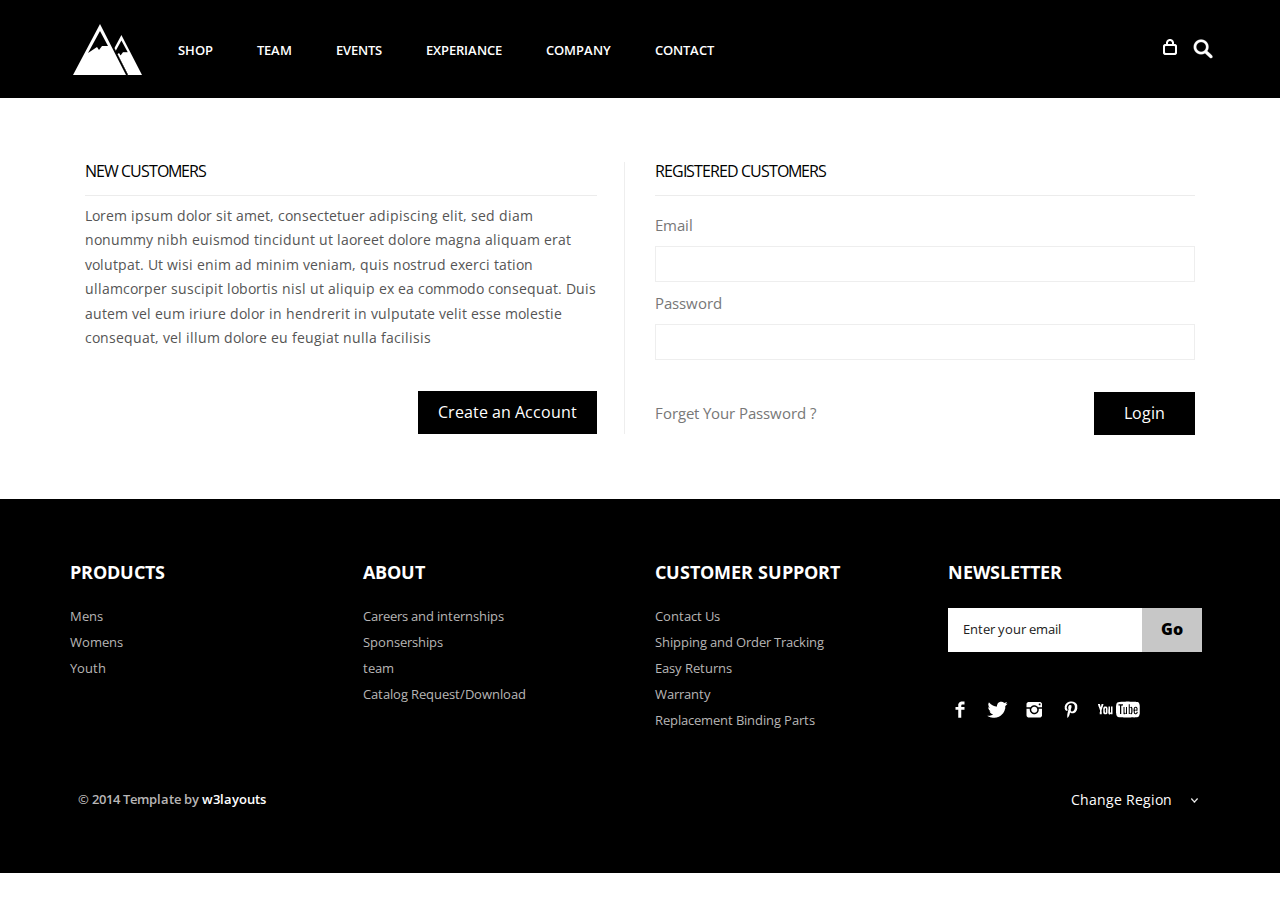
<file: snowboarding/login.html>
<!--A Design by W3layouts
Author: W3layout
Author URL: http://w3layouts.com
License: Creative Commons Attribution 3.0 Unported
License URL: http://creativecommons.org/licenses/by/3.0/
-->
<!DOCTYPE HTML>
<html>
<head>
<title>Free Snow Bootstrap Website Template | Checkout :: w3layouts</title>
<link href="css/bootstrap.css" rel='stylesheet' type='text/css' />
<link href="css/style.css" rel='stylesheet' type='text/css' />
<meta name="viewport" content="width=device-width, initial-scale=1, maximum-scale=1">
<meta http-equiv="Content-Type" content="text/html; charset=utf-8" />
<link href='http://fonts.googleapis.com/css?family=Open+Sans:400,300,600,700,800' rel='stylesheet' type='text/css'>
<script type="application/x-javascript"> addEventListener("load", function() { setTimeout(hideURLbar, 0); }, false); function hideURLbar(){ window.scrollTo(0,1); } </script>
<script src="js/jquery.min.js"></script>
<script type="text/javascript">
        $(document).ready(function() {
            $(".dropdown img.flag").addClass("flagvisibility");

            $(".dropdown dt a").click(function() {
                $(".dropdown dd ul").toggle();
            });
                        
            $(".dropdown dd ul li a").click(function() {
                var text = $(this).html();
                $(".dropdown dt a span").html(text);
                $(".dropdown dd ul").hide();
                $("#result").html("Selected value is: " + getSelectedValue("sample"));
            });
                        
            function getSelectedValue(id) {
                return $("#" + id).find("dt a span.value").html();
            }

            $(document).bind('click', function(e) {
                var $clicked = $(e.target);
                if (! $clicked.parents().hasClass("dropdown"))
                    $(".dropdown dd ul").hide();
            });


            $("#flagSwitcher").click(function() {
                $(".dropdown img.flag").toggleClass("flagvisibility");
            });
        });
     </script>
 </head>
<body>
	<div class="header">
		<div class="container">
			<div class="row">
			  <div class="col-md-12">
				 <div class="header-left">
					 <div class="logo">
						<a href="index.html"><img src="images/logo.png" alt=""/></a>
					 </div>
					 <div class="menu">
						  <a class="toggleMenu" href="#"><img src="images/nav.png" alt="" /></a>
						    <ul class="nav" id="nav">
						    	<li><a href="shop.html">Shop</a></li>
						    	<li><a href="team.html">Team</a></li>
						    	<li><a href="shop.html">Events</a></li>
						    	<li><a href="experiance.html">Experiance</a></li>
						    	<li><a href="shop.html">Company</a></li>
								<li><a href="contact.html">Contact</a></li>								
								<div class="clear"></div>
							</ul>
							<script type="text/javascript" src="js/responsive-nav.js"></script>
				    </div>							
	    		    <div class="clear"></div>
	    	    </div>
	            <div class="header_right">
	    		  <!-- start search-->
				   <div class="search-box">
							<div id="sb-search" class="sb-search">
								<form>
									<input class="sb-search-input" placeholder="Enter your search term..." type="search" name="search" id="search">
									<input class="sb-search-submit" type="submit" value="">
									<span class="sb-icon-search"> </span>
								</form>
							</div>
						</div>
						<!----search-scripts---->
						<script src="js/classie.js"></script>
						<script src="js/uisearch.js"></script>
						<script>
							new UISearch( document.getElementById( 'sb-search' ) );
						</script>
				    <ul class="icon1 sub-icon1 profile_img">
					 <li><a class="active-icon c1" href="#"> </a>
						<ul class="sub-icon1 list">
						  <div class="product_control_buttons">
						  	<a href="#"><img src="images/edit.png" alt=""/></a>
						  		<a href="#"><img src="images/close_edit.png" alt=""/></a>
						  </div>
						   <div class="clear"></div>
						  <li class="list_img"><img src="images/1.jpg" alt=""/></li>
						  <li class="list_desc"><h4><a href="#">velit esse molestie</a></h4><span class="actual">1 x
                          $12.00</span></li>
						  <div class="login_buttons">
							 <div class="check_button"><a href="checkout.html">Check out</a></div>
							 <div class="login_button"><a href="login.html">Login</a></div>
							 <div class="clear"></div>
						  </div>
						  <div class="clear"></div>
						</ul>
					 </li>
				   </ul>
		        <div class="clear"></div>
	       </div>
	      </div>
		 </div>
	    </div>
	  </div>
     <div class="main">
      <div class="shop_top">
		<div class="container">
			<div class="col-md-6">
				 <div class="login-page">
					<h4 class="title">New Customers</h4>
					<p>Lorem ipsum dolor sit amet, consectetuer adipiscing elit, sed diam nonummy nibh euismod tincidunt ut laoreet dolore magna aliquam erat volutpat. Ut wisi enim ad minim veniam, quis nostrud exerci tation ullamcorper suscipit lobortis nisl ut aliquip ex ea commodo consequat. Duis autem vel eum iriure dolor in hendrerit in vulputate velit esse molestie consequat, vel illum dolore eu feugiat nulla facilisis</p>
					<div class="button1">
					   <a href="register.html"><input type="submit" name="Submit" value="Create an Account"></a>
					 </div>
					 <div class="clear"></div>
				  </div>
				</div>
				<div class="col-md-6">
				 <div class="login-title">
	           		<h4 class="title">Registered Customers</h4>
					<div id="loginbox" class="loginbox">
						<form action="" method="post" name="login" id="login-form">
						  <fieldset class="input">
						    <p id="login-form-username">
						      <label for="modlgn_username">Email</label>
						      <input id="modlgn_username" type="text" name="email" class="inputbox" size="18" autocomplete="off">
						    </p>
						    <p id="login-form-password">
						      <label for="modlgn_passwd">Password</label>
						      <input id="modlgn_passwd" type="password" name="password" class="inputbox" size="18" autocomplete="off">
						    </p>
						    <div class="remember">
							    <p id="login-form-remember">
							      <label for="modlgn_remember"><a href="#">Forget Your Password ? </a></label>
							   </p>
							    <input type="submit" name="Submit" class="button" value="Login"><div class="clear"></div>
							 </div>
						  </fieldset>
						 </form>
					</div>
			      </div>
				 <div class="clear"></div>
			  </div>
			</div>
		  </div>
	  </div>
	  <div class="footer">
			<div class="container">
				<div class="row">
					<div class="col-md-3">
						<ul class="footer_box">
							<h4>Products</h4>
							<li><a href="#">Mens</a></li>
							<li><a href="#">Womens</a></li>
							<li><a href="#">Youth</a></li>
						</ul>
					</div>
					<div class="col-md-3">
						<ul class="footer_box">
							<h4>About</h4>
							<li><a href="#">Careers and internships</a></li>
							<li><a href="#">Sponserships</a></li>
							<li><a href="#">team</a></li>
							<li><a href="#">Catalog Request/Download</a></li>
						</ul>
					</div>
					<div class="col-md-3">
						<ul class="footer_box">
							<h4>Customer Support</h4>
							<li><a href="#">Contact Us</a></li>
							<li><a href="#">Shipping and Order Tracking</a></li>
							<li><a href="#">Easy Returns</a></li>
							<li><a href="#">Warranty</a></li>
							<li><a href="#">Replacement Binding Parts</a></li>
						</ul>
					</div>
					<div class="col-md-3">
						<ul class="footer_box">
							<h4>Newsletter</h4>
							<div class="footer_search">
				    		   <form>
				    			<input type="text" value="Enter your email" onfocus="this.value = '';" onblur="if (this.value == '') {this.value = 'Enter your email';}">
				    			<input type="submit" value="Go">
				    		   </form>
					        </div>
							<ul class="social">	
							  <li class="facebook"><a href="#"><span> </span></a></li>
							  <li class="twitter"><a href="#"><span> </span></a></li>
							  <li class="instagram"><a href="#"><span> </span></a></li>	
							  <li class="pinterest"><a href="#"><span> </span></a></li>	
							  <li class="youtube"><a href="#"><span> </span></a></li>										  				
						    </ul>
		   				</ul>
					</div>
				</div>
				<div class="row footer_bottom">
				    <div class="copy">
			           <p>© 2014 Template by <a href="http://w3layouts.com" target="_blank">w3layouts</a></p>
		            </div>
					  <dl id="sample" class="dropdown">
				        <dt><a href="#"><span>Change Region</span></a></dt>
				        <dd>
				            <ul>
				                <li><a href="#">Australia<img class="flag" src="images/as.png" alt="" /><span class="value">AS</span></a></li>
				                <li><a href="#">Sri Lanka<img class="flag" src="images/srl.png" alt="" /><span class="value">SL</span></a></li>
				                <li><a href="#">Newziland<img class="flag" src="images/nz.png" alt="" /><span class="value">NZ</span></a></li>
				                <li><a href="#">Pakistan<img class="flag" src="images/pk.png" alt="" /><span class="value">Pk</span></a></li>
				                <li><a href="#">United Kingdom<img class="flag" src="images/uk.png" alt="" /><span class="value">UK</span></a></li>
				                <li><a href="#">United States<img class="flag" src="images/us.png" alt="" /><span class="value">US</span></a></li>
				            </ul>
				         </dd>
	   				  </dl>
   				</div>
			</div>
		</div>
</body>	
</html>
</file>
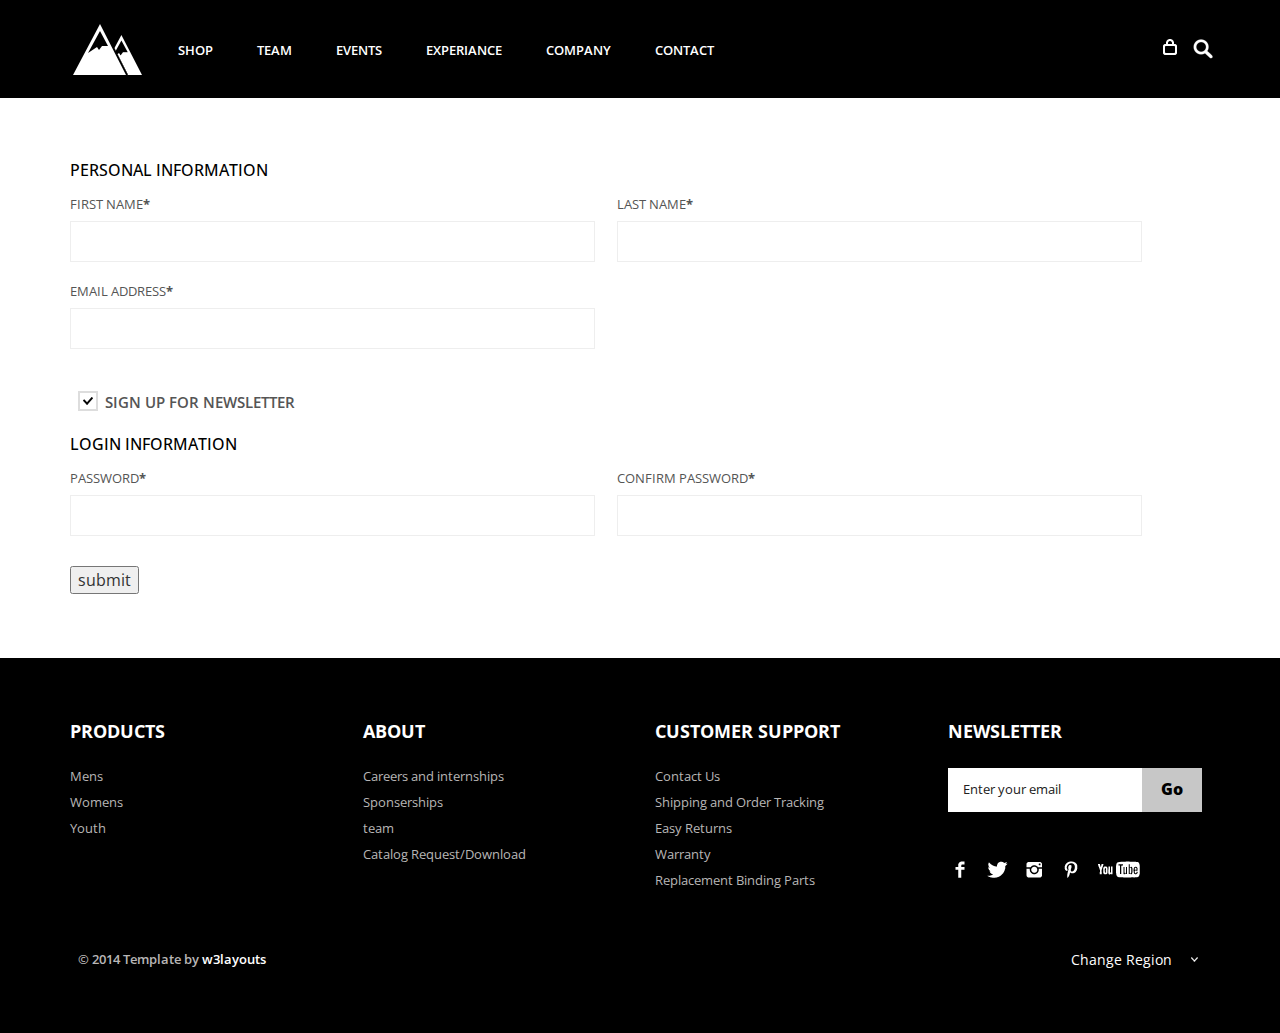
<file: snowboarding/register.html>
<!--A Design by W3layouts
Author: W3layout
Author URL: http://w3layouts.com
License: Creative Commons Attribution 3.0 Unported
License URL: http://creativecommons.org/licenses/by/3.0/
-->
<!DOCTYPE HTML>
<html>
<head>
<title>Free Snow Bootstrap Website Template | Register :: w3layouts</title>
<link href="css/bootstrap.css" rel='stylesheet' type='text/css' />
<link href="css/style.css" rel='stylesheet' type='text/css' />
<meta name="viewport" content="width=device-width, initial-scale=1, maximum-scale=1">
<meta http-equiv="Content-Type" content="text/html; charset=utf-8" />
<link href='http://fonts.googleapis.com/css?family=Open+Sans:400,300,600,700,800' rel='stylesheet' type='text/css'>
<script type="application/x-javascript"> addEventListener("load", function() { setTimeout(hideURLbar, 0); }, false); function hideURLbar(){ window.scrollTo(0,1); } </script>
<script src="js/jquery.min.js"></script>
<script type="text/javascript">
        $(document).ready(function() {
            $(".dropdown img.flag").addClass("flagvisibility");

            $(".dropdown dt a").click(function() {
                $(".dropdown dd ul").toggle();
            });
                        
            $(".dropdown dd ul li a").click(function() {
                var text = $(this).html();
                $(".dropdown dt a span").html(text);
                $(".dropdown dd ul").hide();
                $("#result").html("Selected value is: " + getSelectedValue("sample"));
            });
                        
            function getSelectedValue(id) {
                return $("#" + id).find("dt a span.value").html();
            }

            $(document).bind('click', function(e) {
                var $clicked = $(e.target);
                if (! $clicked.parents().hasClass("dropdown"))
                    $(".dropdown dd ul").hide();
            });


            $("#flagSwitcher").click(function() {
                $(".dropdown img.flag").toggleClass("flagvisibility");
            });
        });
     </script>
 </head>
<body>
	<div class="header">
		<div class="container">
			<div class="row">
			  <div class="col-md-12">
				 <div class="header-left">
					 <div class="logo">
						<a href="index.html"><img src="images/logo.png" alt=""/></a>
					 </div>
					 <div class="menu">
						  <a class="toggleMenu" href="#"><img src="images/nav.png" alt="" /></a>
						    <ul class="nav" id="nav">
						    	<li><a href="shop.html">Shop</a></li>
						    	<li><a href="team.html">Team</a></li>
						    	<li><a href="shop.html">Events</a></li>
						    	<li><a href="experiance.html">Experiance</a></li>
						    	<li><a href="shop.html">Company</a></li>
								<li><a href="contact.html">Contact</a></li>								
								<div class="clear"></div>
							</ul>
							<script type="text/javascript" src="js/responsive-nav.js"></script>
				    </div>							
	    		    <div class="clear"></div>
	    	    </div>
	            <div class="header_right">
	    		  <!-- start search-->
				   <div class="search-box">
							<div id="sb-search" class="sb-search">
								<form>
									<input class="sb-search-input" placeholder="Enter your search term..." type="search" name="search" id="search">
									<input class="sb-search-submit" type="submit" value="">
									<span class="sb-icon-search"> </span>
								</form>
							</div>
						</div>
						<!----search-scripts---->
						<script src="js/classie.js"></script>
						<script src="js/uisearch.js"></script>
						<script>
							new UISearch( document.getElementById( 'sb-search' ) );
						</script>
				     <ul class="icon1 sub-icon1 profile_img">
					 <li><a class="active-icon c1" href="#"> </a>
						<ul class="sub-icon1 list">
						  <div class="product_control_buttons">
						  	<a href="#"><img src="images/edit.png" alt=""/></a>
						  		<a href="#"><img src="images/close_edit.png" alt=""/></a>
						  </div>
						   <div class="clear"></div>
						  <li class="list_img"><img src="images/1.jpg" alt=""/></li>
						  <li class="list_desc"><h4><a href="#">velit esse molestie</a></h4><span class="actual">1 x
                          $12.00</span></li>
						  <div class="login_buttons">
							 <div class="check_button"><a href="checkout.html">Check out</a></div>
							 <div class="login_button"><a href="login.html">Login</a></div>
							 <div class="clear"></div>
						  </div>
						  <div class="clear"></div>
						</ul>
					 </li>
				   </ul>
		        <div class="clear"></div>
	       </div>
	      </div>
		 </div>
	    </div>
	  </div>
     <div class="main">
      <div class="shop_top">
	     <div class="container">
						<form> 
								<div class="register-top-grid">
										<h3>PERSONAL INFORMATION</h3>
										<div>
											<span>First Name<label>*</label></span>
											<input type="text"> 
										</div>
										<div>
											<span>Last Name<label>*</label></span>
											<input type="text"> 
										</div>
										<div>
											<span>Email Address<label>*</label></span>
											<input type="text"> 
										</div>
										<div class="clear"> </div>
											<a class="news-letter" href="#">
												<label class="checkbox"><input type="checkbox" name="checkbox" checked=""><i> </i>Sign Up for Newsletter</label>
											</a>
										<div class="clear"> </div>
								</div>
								<div class="clear"> </div>
								<div class="register-bottom-grid">
										<h3>LOGIN INFORMATION</h3>
										<div>
											<span>Password<label>*</label></span>
											<input type="text">
										</div>
										<div>
											<span>Confirm Password<label>*</label></span>
											<input type="text">
										</div>
										<div class="clear"> </div>
								</div>
								<div class="clear"> </div>
								<input type="submit" value="submit">
						</form>
					</div>
		   </div>
	  </div>
	  <div class="footer">
			<div class="container">
				<div class="row">
					<div class="col-md-3">
						<ul class="footer_box">
							<h4>Products</h4>
							<li><a href="#">Mens</a></li>
							<li><a href="#">Womens</a></li>
							<li><a href="#">Youth</a></li>
						</ul>
					</div>
					<div class="col-md-3">
						<ul class="footer_box">
							<h4>About</h4>
							<li><a href="#">Careers and internships</a></li>
							<li><a href="#">Sponserships</a></li>
							<li><a href="#">team</a></li>
							<li><a href="#">Catalog Request/Download</a></li>
						</ul>
					</div>
					<div class="col-md-3">
						<ul class="footer_box">
							<h4>Customer Support</h4>
							<li><a href="#">Contact Us</a></li>
							<li><a href="#">Shipping and Order Tracking</a></li>
							<li><a href="#">Easy Returns</a></li>
							<li><a href="#">Warranty</a></li>
							<li><a href="#">Replacement Binding Parts</a></li>
						</ul>
					</div>
					<div class="col-md-3">
						<ul class="footer_box">
							<h4>Newsletter</h4>
							<div class="footer_search">
				    		   <form>
				    			<input type="text" value="Enter your email" onfocus="this.value = '';" onblur="if (this.value == '') {this.value = 'Enter your email';}">
				    			<input type="submit" value="Go">
				    		   </form>
					        </div>
							<ul class="social">	
							  <li class="facebook"><a href="#"><span> </span></a></li>
							  <li class="twitter"><a href="#"><span> </span></a></li>
							  <li class="instagram"><a href="#"><span> </span></a></li>	
							  <li class="pinterest"><a href="#"><span> </span></a></li>	
							  <li class="youtube"><a href="#"><span> </span></a></li>										  				
						    </ul>
		   				</ul>
					</div>
				</div>
				<div class="row footer_bottom">
				    <div class="copy">
			           <p>© 2014 Template by <a href="http://w3layouts.com" target="_blank">w3layouts</a></p>
		            </div>
					  <dl id="sample" class="dropdown">
				        <dt><a href="#"><span>Change Region</span></a></dt>
				        <dd>
				            <ul>
				                <li><a href="#">Australia<img class="flag" src="images/as.png" alt="" /><span class="value">AS</span></a></li>
				                <li><a href="#">Sri Lanka<img class="flag" src="images/srl.png" alt="" /><span class="value">SL</span></a></li>
				                <li><a href="#">Newziland<img class="flag" src="images/nz.png" alt="" /><span class="value">NZ</span></a></li>
				                <li><a href="#">Pakistan<img class="flag" src="images/pk.png" alt="" /><span class="value">Pk</span></a></li>
				                <li><a href="#">United Kingdom<img class="flag" src="images/uk.png" alt="" /><span class="value">UK</span></a></li>
				                <li><a href="#">United States<img class="flag" src="images/us.png" alt="" /><span class="value">US</span></a></li>
				            </ul>
				         </dd>
	   				  </dl>
   				</div>
			</div>
		</div>
</body>	
</html>
</file>
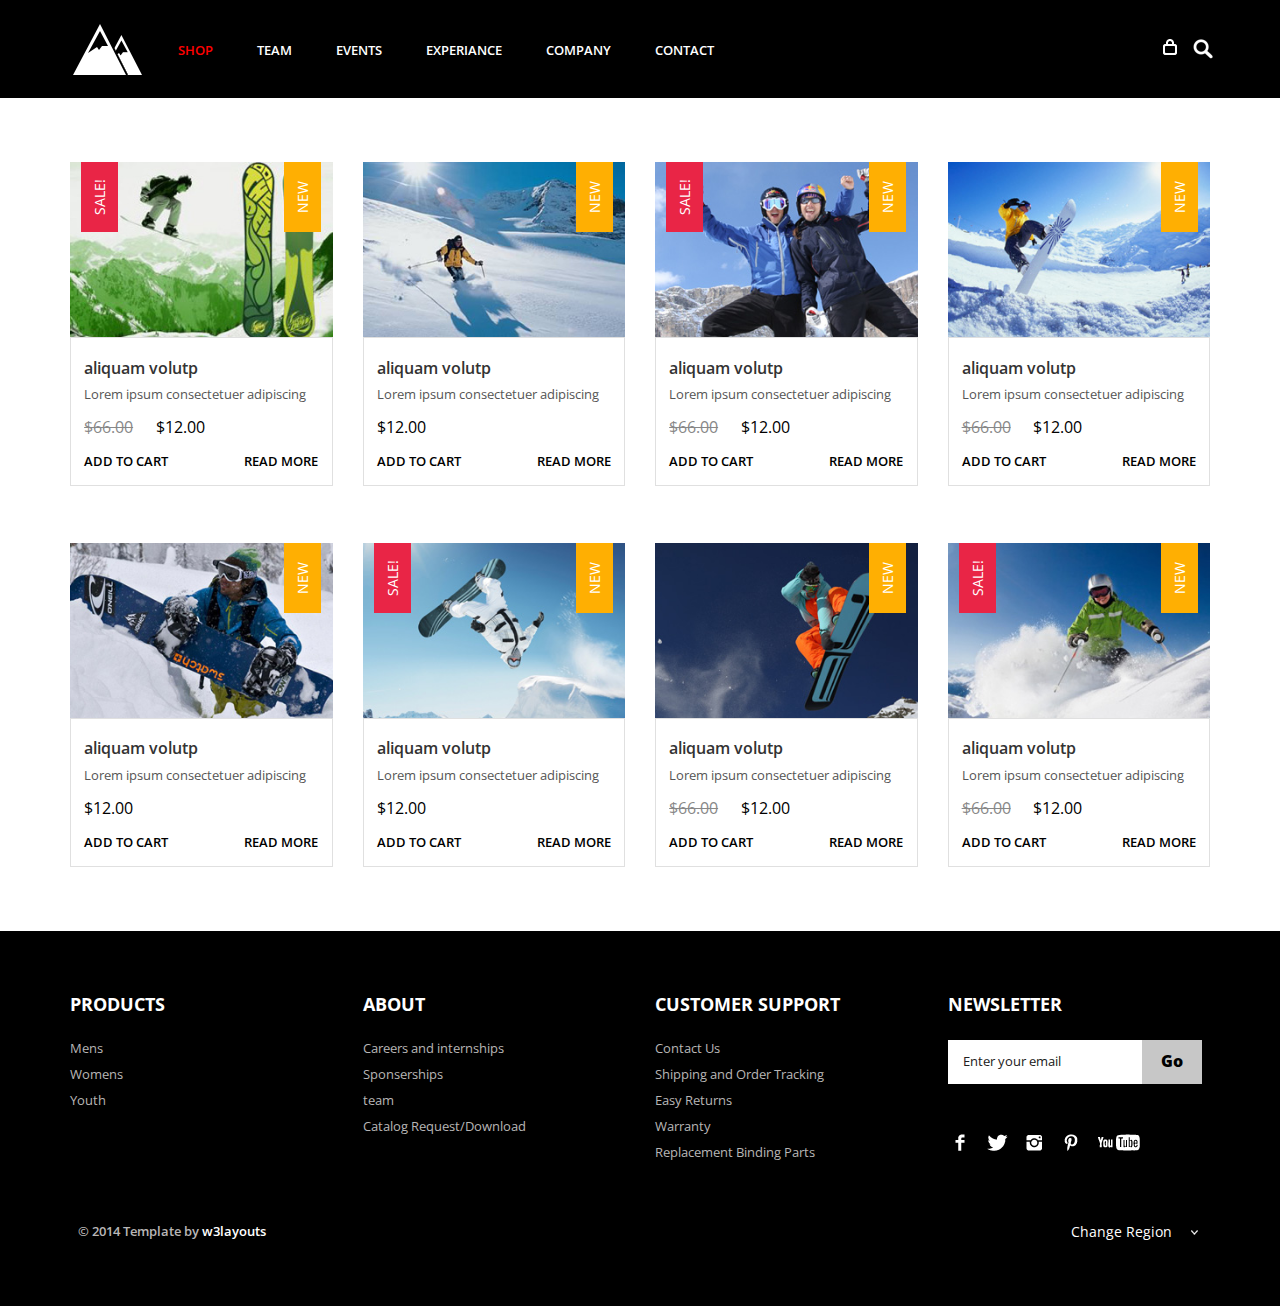
<file: snowboarding/shop.html>
<!--A Design by W3layouts
Author: W3layout
Author URL: http://w3layouts.com
License: Creative Commons Attribution 3.0 Unported
License URL: http://creativecommons.org/licenses/by/3.0/
-->
<!DOCTYPE HTML>
<html>
<head>
<title>Free Snow Bootstrap Website Template | Shop :: w3layouts</title>
<link href="css/bootstrap.css" rel='stylesheet' type='text/css' />
<link href="css/style.css" rel='stylesheet' type='text/css' />
<meta name="viewport" content="width=device-width, initial-scale=1, maximum-scale=1">
<meta http-equiv="Content-Type" content="text/html; charset=utf-8" />
<link href='http://fonts.googleapis.com/css?family=Open+Sans:400,300,600,700,800' rel='stylesheet' type='text/css'>
<script type="application/x-javascript"> addEventListener("load", function() { setTimeout(hideURLbar, 0); }, false); function hideURLbar(){ window.scrollTo(0,1); } </script>
<script src="js/jquery.min.js"></script>
<script type="text/javascript">
        $(document).ready(function() {
            $(".dropdown img.flag").addClass("flagvisibility");

            $(".dropdown dt a").click(function() {
                $(".dropdown dd ul").toggle();
            });
                        
            $(".dropdown dd ul li a").click(function() {
                var text = $(this).html();
                $(".dropdown dt a span").html(text);
                $(".dropdown dd ul").hide();
                $("#result").html("Selected value is: " + getSelectedValue("sample"));
            });
                        
            function getSelectedValue(id) {
                return $("#" + id).find("dt a span.value").html();
            }

            $(document).bind('click', function(e) {
                var $clicked = $(e.target);
                if (! $clicked.parents().hasClass("dropdown"))
                    $(".dropdown dd ul").hide();
            });


            $("#flagSwitcher").click(function() {
                $(".dropdown img.flag").toggleClass("flagvisibility");
            });
        });
     </script>
</head>
<body>
	<div class="header">
		<div class="container">
			<div class="row">
			  <div class="col-md-12">
				 <div class="header-left">
					 <div class="logo">
						<a href="index.html"><img src="images/logo.png" alt=""/></a>
					 </div>
					 <div class="menu">
						  <a class="toggleMenu" href="#"><img src="images/nav.png" alt="" /></a>
						    <ul class="nav" id="nav">
						    	<li class="current"><a href="shop.html">Shop</a></li>
						    	<li><a href="team.html">Team</a></li>
						    	<li><a href="experiance.html">Events</a></li>
						    	<li><a href="experiance.html">Experiance</a></li>
						    	<li><a href="shop.html">Company</a></li>
								<li><a href="contact.html">Contact</a></li>								
								<div class="clear"></div>
							</ul>
							<script type="text/javascript" src="js/responsive-nav.js"></script>
				    </div>							
	    		    <div class="clear"></div>
	    	    </div>
	            <div class="header_right">
	    		  <!-- start search-->
				  <div class="search-box">
							<div id="sb-search" class="sb-search">
								<form>
									<input class="sb-search-input" placeholder="Enter your search term..." type="search" name="search" id="search">
									<input class="sb-search-submit" type="submit" value="">
									<span class="sb-icon-search"> </span>
								</form>
							</div>
						</div>
						<!----search-scripts---->
						<script src="js/classie.js"></script>
						<script src="js/uisearch.js"></script>
						<script>
							new UISearch( document.getElementById( 'sb-search' ) );
						</script>
				    <ul class="icon1 sub-icon1 profile_img">
					 <li><a class="active-icon c1" href="#"> </a>
						<ul class="sub-icon1 list">
						  <div class="product_control_buttons">
						  	<a href="#"><img src="images/edit.png" alt=""/></a>
						  		<a href="#"><img src="images/close_edit.png" alt=""/></a>
						  </div>
						   <div class="clear"></div>
						  <li class="list_img"><img src="images/1.jpg" alt=""/></li>
						  <li class="list_desc"><h4><a href="#">velit esse molestie</a></h4><span class="actual">1 x
                          $12.00</span></li>
						  <div class="login_buttons">
							 <div class="check_button"><a href="checkout.html">Check out</a></div>
							 <div class="login_button"><a href="login.html">Login</a></div>
							 <div class="clear"></div>
						  </div>
						  <div class="clear"></div>
						</ul>
					 </li>
				   </ul>
		        <div class="clear"></div>
	       </div>
	      </div>
		 </div>
	    </div>
	  </div>
     <div class="main">
      <div class="shop_top">
		<div class="container">
			<div class="row shop_box-top">
				<div class="col-md-3 shop_box"><a href="single.html">
					<img src="images/pic5.jpg" class="img-responsive" alt=""/>
					<span class="new-box">
						<span class="new-label">New</span>
					</span>
					<span class="sale-box">
						<span class="sale-label">Sale!</span>
					</span>
					<div class="shop_desc">
						<h3><a href="#">aliquam volutp</a></h3>
						<p>Lorem ipsum consectetuer adipiscing </p>
						<span class="reducedfrom">$66.00</span>
						<span class="actual">$12.00</span><br>
						<ul class="buttons">
							<li class="cart"><a href="#">Add To Cart</a></li>
							<li class="shop_btn"><a href="#">Read More</a></li>
							<div class="clear"> </div>
					    </ul>
				    </div>
				</a></div>
				<div class="col-md-3 shop_box"><a href="single.html">
					<img src="images/pic6.jpg" class="img-responsive" alt=""/>
					<span class="new-box">
						<span class="new-label">New</span>
					</span>
					<div class="shop_desc">
						<h3><a href="#">aliquam volutp</a></h3>
						<p>Lorem ipsum consectetuer adipiscing </p>
						<span class="actual">$12.00</span><br>
						<ul class="buttons">
							<li class="cart"><a href="#">Add To Cart</a></li>
							<li class="shop_btn"><a href="#">Read More</a></li>
							<div class="clear"> </div>
					    </ul>
				    </div>
				</a></div>
				<div class="col-md-3 shop_box"><a href="single.html">
					<img src="images/pic7.jpg" class="img-responsive" alt=""/>
					<span class="new-box">
						<span class="new-label">New</span>
					</span>
					<span class="sale-box">
						<span class="sale-label">Sale!</span>
					</span>
					<div class="shop_desc">
						<h3><a href="#">aliquam volutp</a></h3>
						<p>Lorem ipsum consectetuer adipiscing </p>
						<span class="reducedfrom">$66.00</span>
						<span class="actual">$12.00</span><br>
						<ul class="buttons">
							<li class="cart"><a href="#">Add To Cart</a></li>
							<li class="shop_btn"><a href="#">Read More</a></li>
							<div class="clear"> </div>
					    </ul>
				    </div>
				</a></div>
				<div class="col-md-3 shop_box"><a href="single.html">
					<img src="images/pic8.jpg" class="img-responsive" alt=""/>
					<span class="new-box">
						<span class="new-label">New</span>
					</span>
					<div class="shop_desc">
						<h3><a href="#">aliquam volutp</a></h3>
						<p>Lorem ipsum consectetuer adipiscing </p>
						<span class="reducedfrom">$66.00</span>
						<span class="actual">$12.00</span><br>
						<ul class="buttons">
							<li class="cart"><a href="#">Add To Cart</a></li>
							<li class="shop_btn"><a href="#">Read More</a></li>
							<div class="clear"> </div>
					    </ul>
				    </div>
				</a></div>
			</div>
			<div class="row">
				<div class="col-md-3 shop_box"><a href="single.html">
					<img src="images/pic9.jpg" class="img-responsive" alt=""/>
					<span class="new-box">
						<span class="new-label">New</span>
					</span>
					<div class="shop_desc">
						<h3><a href="#">aliquam volutp</a></h3>
						<p>Lorem ipsum consectetuer adipiscing </p>
						<span class="actual">$12.00</span><br>
						<ul class="buttons">
							<li class="cart"><a href="#">Add To Cart</a></li>
							<li class="shop_btn"><a href="#">Read More</a></li>
							<div class="clear"> </div>
					    </ul>
				    </div>
				</a></div>
				<div class="col-md-3 shop_box"><a href="single.html">
					<img src="images/pic10.jpg" class="img-responsive" alt=""/>
					<span class="new-box">
						<span class="new-label">New</span>
					</span>
					<span class="sale-box">
						<span class="sale-label">Sale!</span>
					</span>
					<div class="shop_desc">
						<h3><a href="#">aliquam volutp</a></h3>
						<p>Lorem ipsum consectetuer adipiscing </p>
						<span class="actual">$12.00</span><br>
						<ul class="buttons">
							<li class="cart"><a href="#">Add To Cart</a></li>
							<li class="shop_btn"><a href="#">Read More</a></li>
							<div class="clear"> </div>
					    </ul>
				    </div>
				</a></div>
				<div class="col-md-3 shop_box"><a href="single.html">
					<img src="images/pic11.jpg" class="img-responsive" alt=""/>
					<span class="new-box">
						<span class="new-label">New</span>
					</span>
					<div class="shop_desc">
						<h3><a href="#">aliquam volutp</a></h3>
						<p>Lorem ipsum consectetuer adipiscing </p>
						<span class="reducedfrom">$66.00</span>
						<span class="actual">$12.00</span><br>
						<ul class="buttons">
							<li class="cart"><a href="#">Add To Cart</a></li>
							<li class="shop_btn"><a href="#">Read More</a></li>
							<div class="clear"> </div>
					    </ul>
				    </div>
				</a></div>
				<div class="col-md-3 shop_box"><a href="single.html">
					<img src="images/pic12.jpg" class="img-responsive" alt=""/>
					<span class="new-box">
						<span class="new-label">New</span>
					</span>
					<span class="sale-box">
						<span class="sale-label">Sale!</span>
					</span>
					<div class="shop_desc">
						<h3><a href="#">aliquam volutp</a></h3>
						<p>Lorem ipsum consectetuer adipiscing </p>
						<span class="reducedfrom">$66.00</span>
						<span class="actual">$12.00</span><br>
						<ul class="buttons">
							<li class="cart"><a href="#">Add To Cart</a></li>
							<li class="shop_btn"><a href="#">Read More</a></li>
							<div class="clear"> </div>
					    </ul>
				    </div>
				</a></div>
			</div>
		 </div>
	   </div>
	  </div>
	  <div class="footer">
			<div class="container">
				<div class="row">
					<div class="col-md-3">
						<ul class="footer_box">
							<h4>Products</h4>
							<li><a href="#">Mens</a></li>
							<li><a href="#">Womens</a></li>
							<li><a href="#">Youth</a></li>
						</ul>
					</div>
					<div class="col-md-3">
						<ul class="footer_box">
							<h4>About</h4>
							<li><a href="#">Careers and internships</a></li>
							<li><a href="#">Sponserships</a></li>
							<li><a href="#">team</a></li>
							<li><a href="#">Catalog Request/Download</a></li>
						</ul>
					</div>
					<div class="col-md-3">
						<ul class="footer_box">
							<h4>Customer Support</h4>
							<li><a href="#">Contact Us</a></li>
							<li><a href="#">Shipping and Order Tracking</a></li>
							<li><a href="#">Easy Returns</a></li>
							<li><a href="#">Warranty</a></li>
							<li><a href="#">Replacement Binding Parts</a></li>
						</ul>
					</div>
					<div class="col-md-3">
						<ul class="footer_box">
							<h4>Newsletter</h4>
							<div class="footer_search">
				    		   <form>
				    			<input type="text" value="Enter your email" onfocus="this.value = '';" onblur="if (this.value == '') {this.value = 'Enter your email';}">
				    			<input type="submit" value="Go">
				    		   </form>
					        </div>
							<ul class="social">	
							  <li class="facebook"><a href="#"><span> </span></a></li>
							  <li class="twitter"><a href="#"><span> </span></a></li>
							  <li class="instagram"><a href="#"><span> </span></a></li>	
							  <li class="pinterest"><a href="#"><span> </span></a></li>	
							  <li class="youtube"><a href="#"><span> </span></a></li>										  				
						    </ul>
		   					
						</ul>
					</div>
				</div>
				<div class="row footer_bottom">
				    <div class="copy">
			           <p>© 2014 Template by <a href="http://w3layouts.com" target="_blank">w3layouts</a></p>
		            </div>
					  <dl id="sample" class="dropdown">
				        <dt><a href="#"><span>Change Region</span></a></dt>
				        <dd>
				            <ul>
				                <li><a href="#">Australia<img class="flag" src="images/as.png" alt="" /><span class="value">AS</span></a></li>
				                <li><a href="#">Sri Lanka<img class="flag" src="images/srl.png" alt="" /><span class="value">SL</span></a></li>
				                <li><a href="#">Newziland<img class="flag" src="images/nz.png" alt="" /><span class="value">NZ</span></a></li>
				                <li><a href="#">Pakistan<img class="flag" src="images/pk.png" alt="" /><span class="value">Pk</span></a></li>
				                <li><a href="#">United Kingdom<img class="flag" src="images/uk.png" alt="" /><span class="value">UK</span></a></li>
				                <li><a href="#">United States<img class="flag" src="images/us.png" alt="" /><span class="value">US</span></a></li>
				            </ul>
				         </dd>
	   				  </dl>
   				</div>
			</div>
		</div>
</body>	
</html>
</file>
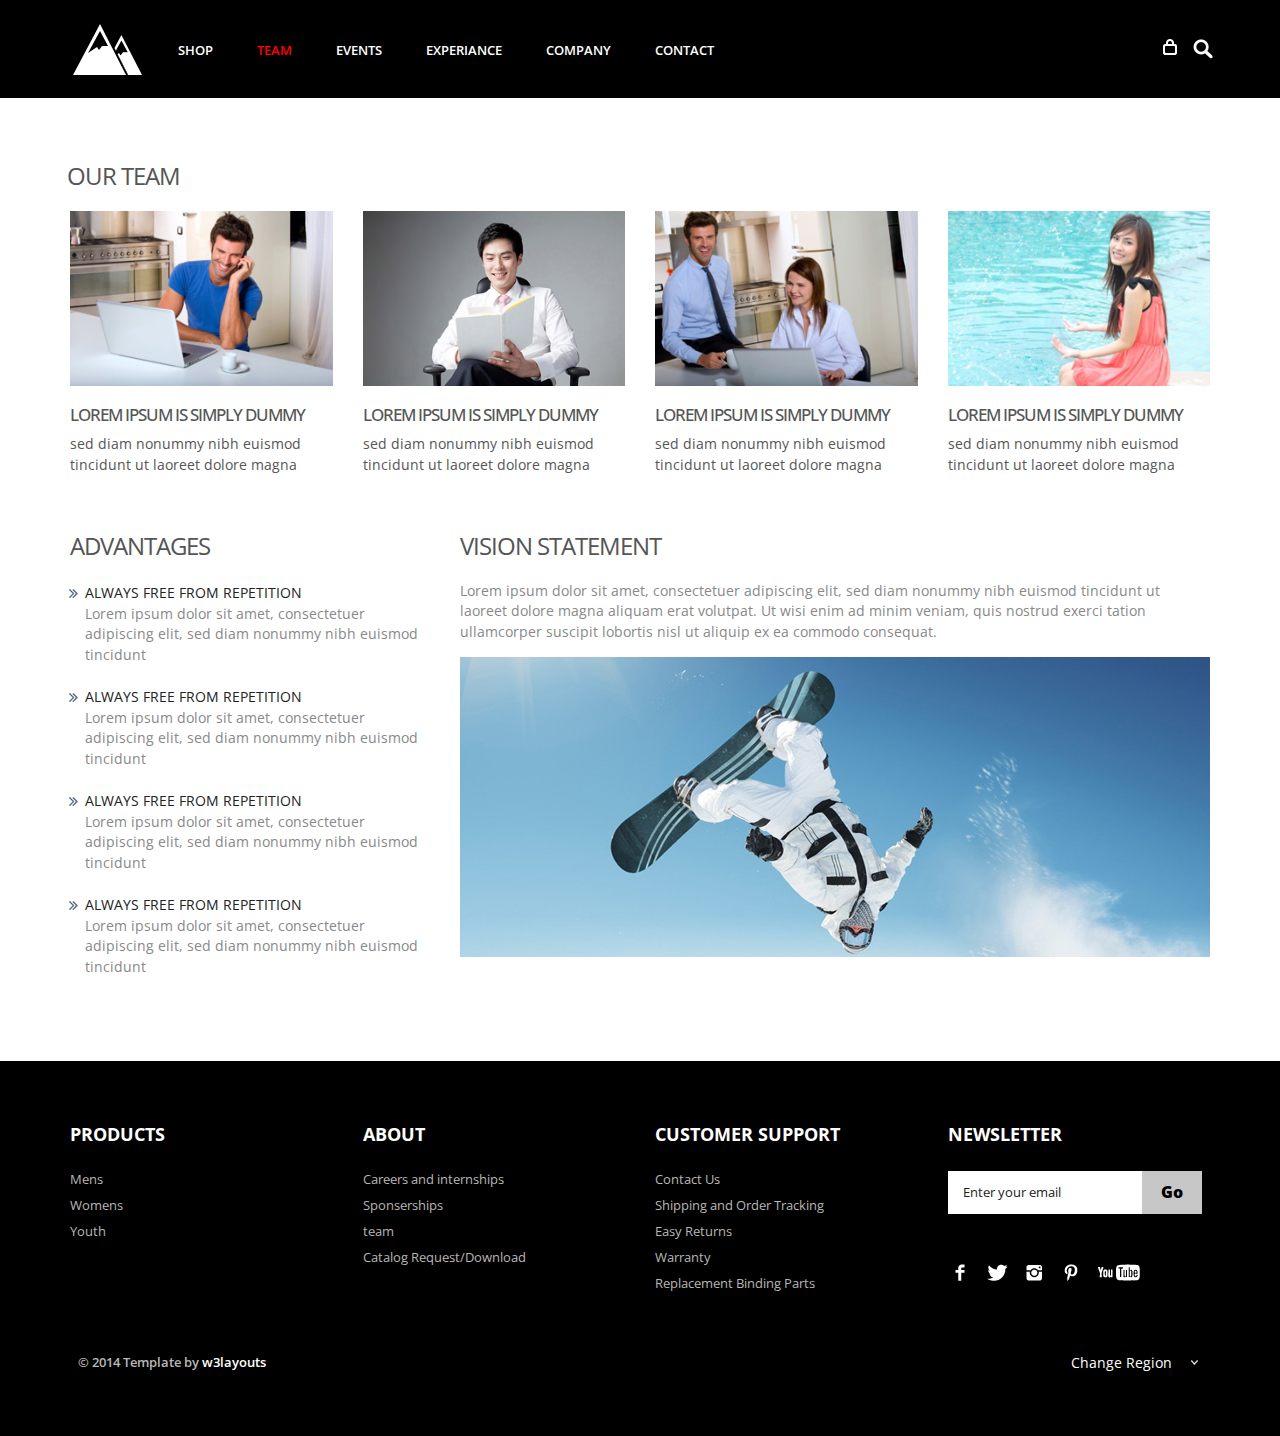
<file: snowboarding/team.html>
<!--A Design by W3layouts
Author: W3layout
Author URL: http://w3layouts.com
License: Creative Commons Attribution 3.0 Unported
License URL: http://creativecommons.org/licenses/by/3.0/
-->
<!DOCTYPE HTML>
<html>
<head>
<title>Free Snow Bootstrap Website Template | Team :: w3layouts</title>
<link href="css/bootstrap.css" rel='stylesheet' type='text/css' />
<link href="css/style.css" rel='stylesheet' type='text/css' />
<meta name="viewport" content="width=device-width, initial-scale=1, maximum-scale=1">
<meta http-equiv="Content-Type" content="text/html; charset=utf-8" />
<link href='http://fonts.googleapis.com/css?family=Open+Sans:400,300,600,700,800' rel='stylesheet' type='text/css'>
<script type="application/x-javascript"> addEventListener("load", function() { setTimeout(hideURLbar, 0); }, false); function hideURLbar(){ window.scrollTo(0,1); } </script>
<script src="js/jquery.min.js"></script>
<script type="text/javascript">
        $(document).ready(function() {
            $(".dropdown img.flag").addClass("flagvisibility");

            $(".dropdown dt a").click(function() {
                $(".dropdown dd ul").toggle();
            });
                        
            $(".dropdown dd ul li a").click(function() {
                var text = $(this).html();
                $(".dropdown dt a span").html(text);
                $(".dropdown dd ul").hide();
                $("#result").html("Selected value is: " + getSelectedValue("sample"));
            });
                        
            function getSelectedValue(id) {
                return $("#" + id).find("dt a span.value").html();
            }

            $(document).bind('click', function(e) {
                var $clicked = $(e.target);
                if (! $clicked.parents().hasClass("dropdown"))
                    $(".dropdown dd ul").hide();
            });


            $("#flagSwitcher").click(function() {
                $(".dropdown img.flag").toggleClass("flagvisibility");
            });
        });
     </script>
     <!-- Add fancyBox main JS and CSS files -->
	<script src="js/jquery.magnific-popup.js" type="text/javascript"></script>
	<link href="css/magnific-popup.css" rel="stylesheet" type="text/css">
		<script>
			$(document).ready(function() {
				$('.popup-with-zoom-anim').magnificPopup({
					type: 'inline',
					fixedContentPos: false,
					fixedBgPos: true,
					overflowY: 'auto',
					closeBtnInside: true,
					preloader: false,
					midClick: true,
					removalDelay: 300,
					mainClass: 'my-mfp-zoom-in'
			});
		});
		</script>
</head>
<body>
	<div class="header">
		<div class="container">
			<div class="row">
			  <div class="col-md-12">
				 <div class="header-left">
					 <div class="logo">
						<a href="index.html"><img src="images/logo.png" alt=""/></a>
					 </div>
					 <div class="menu">
						  <a class="toggleMenu" href="#"><img src="images/nav.png" alt="" /></a>
						    <ul class="nav" id="nav">
						    	<li><a href="shop.html">Shop</a></li>
						    	<li class="current"><a href="team.html">Team</a></li>
						    	<li><a href="experiance.html">Events</a></li>
						    	<li><a href="experiance.html">Experiance</a></li>
						    	<li><a href="shop.html">Company</a></li>
								<li><a href="contact.html">Contact</a></li>								
								<div class="clear"></div>
							</ul>
							<script type="text/javascript" src="js/responsive-nav.js"></script>
				    </div>							
	    		    <div class="clear"></div>
	    	    </div>
	            <div class="header_right">
	    		  <!-- start search-->
				  <div class="search-box">
							<div id="sb-search" class="sb-search">
								<form>
									<input class="sb-search-input" placeholder="Enter your search term..." type="search" name="search" id="search">
									<input class="sb-search-submit" type="submit" value="">
									<span class="sb-icon-search"> </span>
								</form>
							</div>
						</div>
						<!----search-scripts---->
						<script src="js/classie.js"></script>
						<script src="js/uisearch.js"></script>
						<script>
							new UISearch( document.getElementById( 'sb-search' ) );
						</script>
				   <ul class="icon1 sub-icon1 profile_img">
					 <li><a class="active-icon c1" href="#"> </a>
						<ul class="sub-icon1 list">
						  <div class="product_control_buttons">
						  	<a href="#"><img src="images/edit.png" alt=""/></a>
						  		<a href="#"><img src="images/close_edit.png" alt=""/></a>
						  </div>
						   <div class="clear"></div>
						  <li class="list_img"><img src="images/1.jpg" alt=""/></li>
						  <li class="list_desc"><h4><a href="#">velit esse molestie</a></h4><span class="actual">1 x
                          $12.00</span></li>
						  <div class="login_buttons">
							 <div class="check_button"><a href="checkout.html">Check out</a></div>
							 <div class="login_button"><a href="login.html">Login</a></div>
							 <div class="clear"></div>
						  </div>
						  <div class="clear"></div>
						</ul>
					 </li>
				   </ul>
		        <div class="clear"></div>
	       </div>
	      </div>
		 </div>
	    </div>
	  </div>
     <div class="main">
      <div class="shop_top">
		<div class="container">
			<div class="row team_box">
				<h3 class="m_2">Our Team</h3>
				<div class="col-md-3 team1">
				  <a class="popup-with-zoom-anim" href="#small-dialog3"><img src="images/team1.jpg" class="img-responsive" title="continue" alt=""/></a>
				    <div id="small-dialog3" class="mfp-hide">
					   <div class="pop_up2">
					   	 <h2>Lorem ipsum </h2>
						 <p>Lorem ipsum dolor sit amet, consectetuer adipiscing elit, sed diam nonummy nibh euismod tincidunt ut laoreet dolore magna aliquam erat volutpat. Ut wisi enim ad minim veniam, quis nostrud exerci tation ullamcorper suscipit lobortis nisl ut aliquip ex ea commodo consequat. Duis autem vel eum iriure dolor in hendrerit in vulputate velit esse molestie.</p>
						 <p>Lorem ipsum dolor sit amet, consectetuer adipiscing elit, sed diam nonummy nibh euismod tincidunt ut laoreet dolore magna aliquam erat volutpat. Ut wisi enim ad minim veniam, quis nostrud exerci tation ullamcorper suscipit lobortis nisl ut aliquip ex ea commodo consequat. Duis autem vel eum iriure dolor in hendrerit in vulputate velit esse molestie.</p>
					   </div>
					</div>
					<h4 class="m_5"><a href="#">Lorem Ipsum is simply dummy</a></h4>
				    <p class="m_6">sed diam nonummy nibh euismod tincidunt ut laoreet dolore magna</p>
				</div>
				<div class="col-md-3 team1">
					<a class="popup-with-zoom-anim" href="#small-dialog3"><img src="images/team2.jpg" class="img-responsive" title="continue" alt=""/></a>
				    <div id="small-dialog3" class="mfp-hide">
					   <div class="pop_up2">
					   	 <h2>Lorem ipsum </h2>
						 <p>Lorem ipsum dolor sit amet, consectetuer adipiscing elit, sed diam nonummy nibh euismod tincidunt ut laoreet dolore magna aliquam erat volutpat. Ut wisi enim ad minim veniam, quis nostrud exerci tation ullamcorper suscipit lobortis nisl ut aliquip ex ea commodo consequat. Duis autem vel eum iriure dolor in hendrerit in vulputate velit esse molestie.</p>
						 <p>Lorem ipsum dolor sit amet, consectetuer adipiscing elit, sed diam nonummy nibh euismod tincidunt ut laoreet dolore magna aliquam erat volutpat. Ut wisi enim ad minim veniam, quis nostrud exerci tation ullamcorper suscipit lobortis nisl ut aliquip ex ea commodo consequat. Duis autem vel eum iriure dolor in hendrerit in vulputate velit esse molestie.</p>
					   </div>
					</div>
					<h4 class="m_5"><a href="#">Lorem Ipsum is simply dummy</a></h4>
				    <p class="m_6">sed diam nonummy nibh euismod tincidunt ut laoreet dolore magna</p>
				</div>
				<div class="col-md-3 team1">
					<a class="popup-with-zoom-anim" href="#small-dialog3"><img src="images/team3.jpg" class="img-responsive" title="continue" alt=""/></a>
				    <div id="small-dialog3" class="mfp-hide">
					   <div class="pop_up2">
					   	 <h2>Lorem ipsum </h2>
						 <p>Lorem ipsum dolor sit amet, consectetuer adipiscing elit, sed diam nonummy nibh euismod tincidunt ut laoreet dolore magna aliquam erat volutpat. Ut wisi enim ad minim veniam, quis nostrud exerci tation ullamcorper suscipit lobortis nisl ut aliquip ex ea commodo consequat. Duis autem vel eum iriure dolor in hendrerit in vulputate velit esse molestie.</p>
						 <p>Lorem ipsum dolor sit amet, consectetuer adipiscing elit, sed diam nonummy nibh euismod tincidunt ut laoreet dolore magna aliquam erat volutpat. Ut wisi enim ad minim veniam, quis nostrud exerci tation ullamcorper suscipit lobortis nisl ut aliquip ex ea commodo consequat. Duis autem vel eum iriure dolor in hendrerit in vulputate velit esse molestie.</p>
					   </div>
					</div>
					<h4 class="m_5"><a href="#">Lorem Ipsum is simply dummy</a></h4>
				    <p class="m_6">sed diam nonummy nibh euismod tincidunt ut laoreet dolore magna</p>
				</div>
				<div class="col-md-3 team1">
					<a class="popup-with-zoom-anim" href="#small-dialog3"><img src="images/team4.jpg" class="img-responsive" title="continue" alt=""/></a>
				    <div id="small-dialog3" class="mfp-hide">
					   <div class="pop_up2">
					   	 <h2>Lorem ipsum </h2>
						 <p>Lorem ipsum dolor sit amet, consectetuer adipiscing elit, sed diam nonummy nibh euismod tincidunt ut laoreet dolore magna aliquam erat volutpat. Ut wisi enim ad minim veniam, quis nostrud exerci tation ullamcorper suscipit lobortis nisl ut aliquip ex ea commodo consequat. Duis autem vel eum iriure dolor in hendrerit in vulputate velit esse molestie.</p>
						 <p>Lorem ipsum dolor sit amet, consectetuer adipiscing elit, sed diam nonummy nibh euismod tincidunt ut laoreet dolore magna aliquam erat volutpat. Ut wisi enim ad minim veniam, quis nostrud exerci tation ullamcorper suscipit lobortis nisl ut aliquip ex ea commodo consequat. Duis autem vel eum iriure dolor in hendrerit in vulputate velit esse molestie.</p>
					   </div>
					</div>
					<h4 class="m_5"><a href="#">Lorem Ipsum is simply dummy</a></h4>
				    <p class="m_6">sed diam nonummy nibh euismod tincidunt ut laoreet dolore magna</p>
				</div>
			</div>
			<div class="row">
				<div class="col-md-4 team_bottom">
				  <ul class="team_list">
					<h4>Advantages</h4>
		            <li><a href="#">Always free from repetition</a><p>Lorem ipsum dolor sit amet, consectetuer adipiscing elit, sed diam nonummy nibh euismod tincidunt</p></li>
		            <li><a href="#">Always free from repetition</a><p>Lorem ipsum dolor sit amet, consectetuer adipiscing elit, sed diam nonummy nibh euismod tincidunt</p></li>
		            <li><a href="#">Always free from repetition</a><p>Lorem ipsum dolor sit amet, consectetuer adipiscing elit, sed diam nonummy nibh euismod tincidunt</p></li>
		            <li><a href="#">Always free from repetition</a><p>Lorem ipsum dolor sit amet, consectetuer adipiscing elit, sed diam nonummy nibh euismod tincidunt</p></li>
		          </ul>
				</div>
				<div class="col-md-8">
					<ul class="team_list">
					 <h4>Vision Statement</h4>
					 <p class="m_7">Lorem ipsum dolor sit amet, consectetuer adipiscing elit, sed diam nonummy nibh euismod tincidunt ut laoreet dolore magna aliquam erat volutpat. Ut wisi enim ad minim veniam, quis nostrud exerci tation ullamcorper suscipit lobortis nisl ut aliquip ex ea commodo consequat.</p>
		             <img src="images/team5.jpg" class="img-responsive" alt=""/>
		          </ul>
				</div>
			</div>
		</div>
	   </div>
	  </div>
	  <div class="footer">
			<div class="container">
				<div class="row">
					<div class="col-md-3">
						<ul class="footer_box">
							<h4>Products</h4>
							<li><a href="#">Mens</a></li>
							<li><a href="#">Womens</a></li>
							<li><a href="#">Youth</a></li>
						</ul>
					</div>
					<div class="col-md-3">
						<ul class="footer_box">
							<h4>About</h4>
							<li><a href="#">Careers and internships</a></li>
							<li><a href="#">Sponserships</a></li>
							<li><a href="#">team</a></li>
							<li><a href="#">Catalog Request/Download</a></li>
						</ul>
					</div>
					<div class="col-md-3">
						<ul class="footer_box">
							<h4>Customer Support</h4>
							<li><a href="#">Contact Us</a></li>
							<li><a href="#">Shipping and Order Tracking</a></li>
							<li><a href="#">Easy Returns</a></li>
							<li><a href="#">Warranty</a></li>
							<li><a href="#">Replacement Binding Parts</a></li>
						</ul>
					</div>
					<div class="col-md-3">
						<ul class="footer_box">
							<h4>Newsletter</h4>
							<div class="footer_search">
				    		   <form>
				    			<input type="text" value="Enter your email" onfocus="this.value = '';" onblur="if (this.value == '') {this.value = 'Enter your email';}">
				    			<input type="submit" value="Go">
				    		   </form>
					        </div>
							<ul class="social">	
							  <li class="facebook"><a href="#"><span> </span></a></li>
							  <li class="twitter"><a href="#"><span> </span></a></li>
							  <li class="instagram"><a href="#"><span> </span></a></li>	
							  <li class="pinterest"><a href="#"><span> </span></a></li>	
							  <li class="youtube"><a href="#"><span> </span></a></li>										  				
						    </ul>
		   					
						</ul>
					</div>
				</div>
				<div class="row footer_bottom">
				    <div class="copy">
			           <p>© 2014 Template by <a href="http://w3layouts.com" target="_blank">w3layouts</a></p>
		            </div>
					  <dl id="sample" class="dropdown">
				        <dt><a href="#"><span>Change Region</span></a></dt>
				        <dd>
				            <ul>
				                <li><a href="#">Australia<img class="flag" src="images/as.png" alt="" /><span class="value">AS</span></a></li>
				                <li><a href="#">Sri Lanka<img class="flag" src="images/srl.png" alt="" /><span class="value">SL</span></a></li>
				                <li><a href="#">Newziland<img class="flag" src="images/nz.png" alt="" /><span class="value">NZ</span></a></li>
				                <li><a href="#">Pakistan<img class="flag" src="images/pk.png" alt="" /><span class="value">Pk</span></a></li>
				                <li><a href="#">United Kingdom<img class="flag" src="images/uk.png" alt="" /><span class="value">UK</span></a></li>
				                <li><a href="#">United States<img class="flag" src="images/us.png" alt="" /><span class="value">US</span></a></li>
				            </ul>
				         </dd>
	   				  </dl>
   				</div>
			</div>
		</div>
</body>	
</html>
</file>
<file: snowboarding/css/style.css>
.clear{clear: both;}
h4, h5, h6,
h1, h2, h3 {margin-top: 0;}
ul, ol {margin: 0;}
p {margin: 0;}
html, body{
	font-family: 'Open Sans', sans-serif;
	background:#fff;
	font-size: 100%;
}
body a{
 	transition: 0.5s all;
	-webkit-transition: 0.5s all;
	-moz-transition: 0.5s all;
	-o-transition: 0.5s all;
}
.header{
	background:#000;
	padding: 1.5% 0;
}
.header-left{
	float:left;
	width: 59%;
}
.logo{
	float:left;
	margin-right: 2%;
}
.menu{
	 float:left;
	 margin: 17px 0 0;
}
  .menu li{
	display:inline-block;
 }
 .menu li:first-child{
   	margin-left:0;
 }
 .menu li a{
  	 display: block;
	font-size: 0.8125em;
	text-transform: uppercase;
	padding: 5px 20px;
	color: #FFF;
	-webkit-transition: all 0.3s ease;
	-moz-transition: all 0.3s ease;
	-o-transition: all 0.3s ease;
	transition: all 0.3s ease;
	font-weight: 600;
 }
 .menu li a:hover ,.menu li.active a{
	 background:#fff;
	 color:#000;
 } 
 #nav .current a {
	 color:red;
}
.toggleMenu {
    display:  none;
  	padding:4px 5px 0px 5px;
}
.nav:before,
.nav:after {
    content: " "; 
    display: table; 
}
.nav:after {
    clear: both;
}
.nav ul {
    list-style: none;
}
@media screen and (max-width:800px) {
	.active {
        display: block;
    }
    .menu li a{
    	text-align:left;
    	border-radius:0;
    	-webkit-border-radius:0;
    	-moz-border-radius:0;
    	-o-border-radius:0;
    }
    .nav {
	    list-style: none;
		width: 95%;
		position: absolute;
		right: 20px;
		background: #222;
		top: 72px;
		z-index: 111;
    }
    .nav:after {
		content: '';
		position: absolute;
		right:18px;
		top: -9px;
		border-left:10px solid rgba(0, 0, 0, 0);
		border-right:10px solid rgba(0, 0, 0, 0);
		border-bottom:10px solid #333;
	}
    .menu li a span.messages{
    	text-align:center;
    	top:15px;
    }
    .nav li ul{
    	width:100%;   	
    }
    .menu ul{
    	margin:0;
    }
    .nav > li.hover > ul {
        width:100%;
    }
    .nav > li {
        float: none;
        display:block;
    }
    .nav ul {
        display: block;
        width: 100%;
    }
   .nav > li.hover > ul , .nav li li.hover ul {
        position: static;
    }
    .nav li a{
    	border-top:1px solid #333;
    }
     .nav li:first-child a{
     	border-top:none;
     }
 }
.header_right{
	float:right;
	width:6%;
	margin-top: 16px;
}
.sb-search {
	position: absolute;
	top:7px;
	right:0px;
	width: 0%;
	min-width: 45px;
	height: 45px;
	float: right;
	overflow: hidden;
	-webkit-transition: width 0.3s;
	-moz-transition: width 0.3s;
	transition: width 0.3s;
	-webkit-backface-visibility: hidden;
}
.sb-search-input {
	position: absolute;
	top: 0;
	left: 0px;
	border: none;
	outline: none;
	background:#333;
	width: 100%;
	height:45px;
	margin: 0;
	z-index: 10;
	padding: 5px 20px;
	font-family: 'Open Sans', sans-serif;
	font-size: 13px;
	color: #ffffff;
}
.sb-search-input::-webkit-input-placeholder {
	color: #ffffff;
}
.sb-search-input:-moz-placeholder {
	color: #ffffff;
}
.sb-search-input::-moz-placeholder {
	color: #efb480;
}
.sb-search-input:-ms-input-placeholder {
	color: #ffffff;
}
.sb-icon-search,.sb-search-submit  {
	width: 45px;
	height: 45px;
	display: block;
	position: absolute;
	right: 0;
	top: 0;
	padding: 0;
	margin: 0;
	line-height: 45px;
	text-align: center;
	cursor: pointer;
}
.sb-search-submit {
	background: #333 url('../images/img-sprite.png') no-repeat 0px 1px;
	-ms-filter: "progid:DXImageTransform.Microsoft.Alpha(Opacity=0)"; /* IE 8 */
    filter: alpha(opacity=0); /* IE 5-7 */
   
	color: transparent;
	border: none;
	outline: none;
	z-index: -1;
	-webkit-appearance: none;
}
.sb-icon-search {
	color: #FFF;
background: #000 url('../images/img-sprite.png') no-repeat 0px 1px;
z-index: 90;
}
/* Open state */
.sb-search.sb-search-open,.no-js .sb-search {
	width:40%;
}
.sb-search.sb-search-open .sb-icon-search,.no-js .sb-search .sb-icon-search {
	background: #c0c0c0 url('../images/img-sprite.png') no-repeat 0px 1px;
	color: #fff;
	z-index: 11;
}
.sb-search.sb-search-open .sb-search-submit,.no-js .sb-search .sb-search-submit {
	z-index: 90;
}
/* start icon styles */
.icon1:before,.icon1:after {
	content: "";
	display: table;
}
.icon1:after {
	clear: both;
}
ul.icon1 {
	float: left;
	zoom: 1;
	list-style: none;
	padding: 0;
	margin-left:25%;
}
.icon1 li {
	float: left;
	position: relative;
}
.icon1 li:last-child{
	border-right:none;
}
.icon1 li:hover > a {
	color: #fafafa;
}
*html .icon1 li a:hover { /* IE6 only */
	color: #fafafa;
}
.icon1 ul {
	width:300px;
	margin: 20px 0 0 0;
	_margin: 0;
	opacity: 0;
	visibility: hidden;
	position: absolute;
	top:67px;
	z-index: 1;
	right: -140px;
	background: #ffffff;
	-webkit-transition: all .2s ease-in-out;
	-moz-transition: all .2s ease-in-out;
	-ms-transition: all .2s ease-in-out;
	-o-transition: all .2s ease-in-out;
	transition: all .2s ease-in-out;
	box-shadow: 0 0 10px #AAA;
	-webkit-box-shadow: 0 0 10px #AAA;
	-moz-box-shadow: 0 0 10px #AAA;
	-o-box-shadow: 0 0 10px #AAA;
}
.icon1 li:hover > ul {
	opacity: 1;
	visibility: visible;
	margin: 0;
	z-index: 9999;
}
.icon1 ul ul {
	top: 6px;
	left: 158px;
	margin: 0 0 0 20px;
}
.icon1 ul li {
	/*--float: none;--*/
	display: block;
	border: 0;
}
.icon1 ul li:first-child{
	border-top:none;
}
.icon1 ul li:first-child a{
	border-top-left-radius: 5px;
	-webkit-border-top-left-radius: 5px;
	-moz-border-top-left-radius: 5px;
	-o-border-top-left-radius: 5px;
}
.icon1 ul li:last-child {   
	-moz-box-shadow: none;
	-webkit-box-shadow: none;
	box-shadow: none;    
}
.icon1 ul a {    
	_height: 10px; /*IE6 only*/
	white-space: nowrap;
	float: none;
	text-transform: none;
}
.active-icon{
	display: block;
}
.icon1 ul li:first-child > a:after {
	content: '';
	position: absolute;
	left: 45%;
	top: -30px;
	border-left: 10px solid transparent;
	border-right:10px solid transparent;
	border-bottom:10px solid #f0f0f0;
}
.icon1 ul ul li:first-child a:after {
	left: -100px;
	top: 0%;
	margin-top: -6px;
	border-left: 0;	
	border-bottom:20px solid transparent;
	border-top: 20px solid transparent;
	border-right:20px solid #323757;
}
/* Mobile */
.icon1-trigger {
	display: none;
}
.sub-icon1 img{
	border:none;
	display:inline-block;
	vertical-align:middle;
}
li.list_img{
	float:left;
	width:26%;
}
.login_buttons{
	margin-top:23%;
}
li.list_desc{
	float:left;
	width:50%;
}
li.list_desc h4 a{
	color:#000;
	font-size:0.85em;
	text-decoration:none;
	font-weight:600;
}
li.list_desc h4 a:hover{
	color:red;
}
.c1{
	background: url(../images/img-sprite.png) no-repeat -66px -8px;
	width: 22px;
	height: 24px;
	display: inline-block;
	vertical-align: middle;
}
.icon1 .profile_img {
	margin-top: 3px;
}
.sub-icon1 ul li h3{
	text-align: center;
	font-size: 18px;
	color: #555;
	text-transform: uppercase;
	margin-bottom: 4%;
}
.sub-icon1 ul li p{
	text-align:center;
	font-size: 0.8125em;
	color: #555;
	line-height: 1.5em;
	margin:2% 0;
}
.sub-icon1.list{
	padding:20px;
}
.sub-icon1 ul li p a{
	color: #00405d;
}
.sub-icon1 ul li p a:hover{
	color: #555555;
	text-decoration:underline;
}
.product_control_buttons{
	float:right;
}
.product_control_buttons a:hover{
	opacity:0.5;
}
.button{
	text-align: center;
}
.button a{
	color:#fff;
	font-size:0.85em;
	text-transform:uppercase;
	font-weight:800;
	text-decoration:none;
	margin-left:45%;
	border: none;
	cursor: pointer;
	padding:15px 30px;
	display: inline-block;
	outline: none;
	-webkit-transition: all 0.3s;
	-moz-transition: all 0.3s;
	transition: all 0.3s;
	background: #000;
}
.button a:hover{
	background:#222;
}
.login_button{
	float:right;
}
.login_button a{
	color:#fff;
	font-size:0.85em;
	text-transform:uppercase;
	font-weight:600;
	text-decoration:none;
    border: none;
	cursor: pointer;
	padding:8px 15px; 
	display: inline-block;
	outline: none;
	-webkit-transition: all 0.3s;
	-moz-transition: all 0.3s;
	transition: all 0.3s;
	background: #000;
	margin:10px 0 0;
}
.login_button a:hover{
	background:#555;
}
.check_button{
	float:left;
}
.check_button a{
	color:#fff;
	font-size:0.85em;
	text-transform:uppercase;
	font-weight:600;
	text-decoration:none;
    border: none;
	cursor: pointer;
	padding:8px 15px; 
	display: inline-block;
	outline: none;
	-webkit-transition: all 0.3s;
	-moz-transition: all 0.3s;
	transition: all 0.3s;
	background: #000;
	margin:10px 0 0;
}
.check_button a:hover{
	background:#555;
}
/*--main--*/
.content-top{
	padding:10% 0;
}
.content-top h2{
	color: #000;
	font-size:3em;
	font-weight: 800;
	text-align: center;
	text-transform: uppercase;
	margin-bottom: 1.5%;
}
.content-top p{
	color: #000;
	font-size: 0.95em;
	text-transform: uppercase;
	text-align: center;
	font-weight: 600;
	margin-bottom:1%;
}
.content-top h3{
	color:#000;
	font-size:1.5em;
	text-transform:uppercase;
	font-weight:700;
	text-align:center;
	margin:2% 0 0 0;
}
#flexiselDemo1, #flexiselDemo2, #flexiselDemo3 {
	display: none;
}
.nbs-flexisel-container {
	position: relative;
	max-width: 100%;
}
.nbs-flexisel-ul {
	position: relative;
	width: 9999px;
	margin: 0px;
	padding: 0px;
	list-style-type: none;
	text-align: center;
}
.nbs-flexisel-inner {
	overflow: hidden;
	margin: 0 auto;
}
.nbs-flexisel-item {
	float: left;
	margin: 0px;
	padding: 0px;
	cursor: pointer;
	position: relative;
	line-height: 0px;
}
.nbs-flexisel-item > img {
	width:100%;
	cursor: pointer;
	positon: relative;
	margin-top: 10px;
	margin-bottom: 10px;
	max-width:210px;
	max-height:417px;
}
/*** Navigation ***/
.nbs-flexisel-nav-left, .nbs-flexisel-nav-right {
	width:140px;
	height: 245px;
	position: absolute;
	cursor: pointer;
	z-index: 100;
}
.nbs-flexisel-nav-left {
	left: 205px;
	background: url(../images/img-sprite.png) no-repeat -110px 1px;
}
.nbs-flexisel-nav-right {
	right:205px;
	background: url(../images/img-sprite.png) no-repeat -254px 1px;
}
.content-bottom{
	width:100%;
	background: url(../images/bg_image.jpg)no-repeat center top;
	-webkit-background-size: cover;
	-moz-background-size: cover;
	-o-background-size: cover;
	background-size: cover;
	background-position: center;
	background-size: 100% 100%;
	height:100%;
	padding:15% 0;
}
.content_bottom-text h3{
	color: #FFF;
	font-size: 3em;
	font-weight: 800;
	text-transform: uppercase;
	line-height: 1.2em;
	margin: 2% 0 10%;
}
p.m_1{
	color: #FFF;
	font-size: 0.85em;
	line-height: 2.2em;
	margin-bottom:6%;
}
p.m_2{
	color: #FFF;
	font-size: 0.85em;
	line-height: 2.2em;
}
.features{
	padding:8% 0;
}
h3.m_3{
	color: #000;
	font-size: 3em;
	font-weight: 800;
	text-align: center;
	text-transform: uppercase;
	margin-bottom:2%;
}
.close_but{
	text-align:center;
	margin-bottom:6%;
}
i.close1{
	width:46px;
	height:42px;
	background:url(../images/img-sprite.png)-196px -269px;
	display:inline-block;
}
.view {
   overflow: hidden;
   position: relative;
   text-align: center;
   cursor: default;
}
.view .mask,.view .content {
   width:263px;
   height:200px;
   position: absolute;
   overflow: hidden;
   top: 0;
   left: 0;
}
.view img {
   display: block;
   position: relative;
}
.view h2 {
   text-transform: uppercase;
   color: #fff;
   text-align: center;
   position: relative;
   font-size: 17px;
   padding: 10px;
   background: rgba(0, 0, 0, 0.8);
   margin: 20px 0 0 0;
}
.view p {
   font-style: italic;
   font-size: 12px;
   position: relative;
   color: #fff;
   padding: 10px;
   text-align: center;
}
.view a.info {
   display: inline-block;
   text-decoration: none;
   padding: 7px 14px;
   background: #000;
   color: #fff;
   text-transform: uppercase;
   -webkit-box-shadow: 0 0 1px #000;
   -moz-box-shadow: 0 0 1px #000;
   box-shadow: 0 0 1px #000;
}
.view a.info: hover {
   -webkit-box-shadow: 0 0 5px #000;
   -moz-box-shadow: 0 0 5px #000;
   box-shadow: 0 0 5px #000;
}
/* NINTH EXAMPLE*/
.view-ninth .mask-1, .view-ninth .mask-2 {
    background-color: rgba(0, 0, 0, 0.5);
    height: 361px;
    width: 361px;
    background: rgba(119, 0, 36, 0.5);
    -ms-filter: "progid:DXImageTransform.Microsoft.Alpha(Opacity=100)";
    filter: alpha(opacity=100);
    opacity: 1;
    -webkit-transition: all 0.3s ease-in-out 0.6s;
    -moz-transition: all 0.3s ease-in-out 0.6s;
    -o-transition: all 0.3s ease-in-out 0.6s;
    transition: all 0.3s ease-in-out 0.6s;
}
.view-ninth .mask-1 {
    left: auto;
    right: 0;
    -webkit-transform: rotate(56.5deg) translateX(-180px);
    -moz-transform: rotate(56.5deg) translateX(-180px);
    -o-transform: rotate(56.5deg) translateX(-180px);
    -ms-transform: rotate(56.5deg) translateX(-180px);
    transform: rotate(56.5deg) translateX(-180px);
    -webkit-transform-origin: 100% 0%;
    -moz-transform-origin: 100% 0%;
    -o-transform-origin: 100% 0%;
    -ms-transform-origin: 100% 0%;
    transform-origin: 100% 0%;
}
.view-ninth .mask-2 {
    top: auto;
    bottom: 0;
    -webkit-transform: rotate(56.5deg) translateX(180px);
    -moz-transform: rotate(56.5deg) translateX(180px);
    -o-transform: rotate(56.5deg) translateX(180px);
    -ms-transform: rotate(56.5deg) translateX(180px);
    transform: rotate(56.5deg) translateX(180px);
    -webkit-transform-origin: 0% 100%;
    -moz-transform-origin: 0% 100%;
    -o-transform-origin: 0% 100%;
    -ms-transform-origin: 0% 100%;
    transform-origin: 0% 100%;
}
.view-ninth .content {
    background: rgba(0, 0, 0, 0.9);
    height: 0;
    -ms-filter: "progid:DXImageTransform.Microsoft.Alpha(Opacity=50)";
    filter: alpha(opacity=50);
    opacity: 0.5;
    width:263px;
    overflow: hidden;
    -webkit-transform: rotate(-33.5deg) translate(-112px, 166px);
    -moz-transform: rotate(-33.5deg) translate(-112px, 166px);
    -o-transform: rotate(-33.5deg) translate(-112px, 166px);
    -ms-transform: rotate(-33.5deg) translate(-112px, 166px);
    transform: rotate(-33.5deg) translate(-112px, 166px);
    -webkit-transform-origin: 0% 100%;
    -moz-transform-origin: 0% 100%;
    -o-transform-origin: 0% 100%;
    -ms-transform-origin: 0% 100%;
    transform-origin: 0% 100%;
    -webkit-transition: all 0.4s ease-in-out 0.3s;
    -moz-transition: all 0.4s ease-in-out 0.3s;
    -o-transition: all 0.4s ease-in-out 0.3s;
    transition: all 0.4s ease-in-out 0.3s;
}
.view-ninth h2 {
    background: transparent;
    margin-top: 5px;
    border-bottom: 1px solid rgba(255, 255, 255, 0.2);
}
.view-ninth a.info {
    display: none;
}
.view-ninth:hover .content {
    height: 120px;
    width:263px;
    -ms-filter: "progid:DXImageTransform.Microsoft.Alpha(Opacity=90)";
    filter: alpha(opacity=90);
    opacity: 0.9;
    top:22px;
    -webkit-transform: rotate(0deg) translate(0, 0);
    -moz-transform: rotate(0deg) translate(0, 0);
    -o-transform: rotate(0deg) translate(0, 0);
    -ms-transform: rotate(0deg) translate(0, 0);
    transform: rotate(0deg) translate(0, 0);
}
.view-ninth:hover .mask-1, .view-ninth:hover .mask-2 {
    -webkit-transition-delay: 0s;
    -moz-transition-delay: 0s;
    -o-transition-delay: 0s;
    transition-delay: 0s;
}
.view-ninth:hover .mask-1 {
    -webkit-transform: rotate(56.5deg) translateX(1px);
    -moz-transform: rotate(56.5deg) translateX(1px);
    -o-transform: rotate(56.5deg) translateX(1px);
    -ms-transform: rotate(56.5deg) translateX(1px);
    transform: rotate(56.5deg) translateX(1px);
}
.view-ninth:hover .mask-2 {
    -webkit-transform: rotate(56.5deg) translateX(-1px);
    -moz-transform: rotate(56.5deg) translateX(-1px);
    -o-transform: rotate(56.5deg) translateX(-1px);
    -ms-transform: rotate(56.5deg) translateX(-1px);
    transform: rotate(56.5deg) translateX(-1px);
}
h4.m_4{
	margin-top:10%;
}
h4.m_4 a{
	color:#000;
	font-size:1em;
	text-decoration:none;
	font-weight:600;
}
h4.m_4 a:hover{
	color:#444;
}
p.m_5{
	color:#222;
	font-size:0.85em;
}
/*--footer--*/
.footer{
	background:#000;
	padding:5% 0;
}		
ul.footer_box{
	list-style:none;
	padding:0;
}	
ul.footer_box h4{
	color:#fff;
	font-size:1.1em;
	text-transform:uppercase;
	font-weight:700;
	margin-bottom: 8%;
}
ul.footer_box li a{
	color: #B8B6B6;
	font-size: 0.8125em;
	text-decoration:none;
	line-height: 2em;
}
ul.footer_box li a:hover{
	color:#fff;
}
.footer_search {
	margin-top: 10%;
	width:100%;
	position:relative;
}
.footer_search input[type="text"] {
	outline: none;
	padding: 12px 15px;
	outline: none;
	color: #202020;
	background: #FFF;
	border: none;
	width: 74%;
	line-height: 1.5em;
	font-size: 0.8125em;
}
.footer_search  input[type="submit"] {
	background: #C7C7C7;
	padding: 9px 19px;
	border: none;
	cursor: pointer;
	position: absolute;
	line-height: 1.6em;
	font-size: 1em;
	color: #000;
	font-weight: 800;
	outline: none;
	-webkit-transition: all 0.3s;
	-moz-transition: all 0.3s;
	transition: all 0.3s;
}
.footer_search  input[type="submit"]:hover {
	background:#222;
	color:#fff;
}
ul.social{
	list-style:none;
	padding:0;
	margin-top: 17%;
}	
ul.social li:first-child, ol li:first-child {
	margin-top: 0px;
	margin-left: 0;
}
ul.social li{
	display:inline-block;
	margin-right:8px;
}	
ul.social li a span:hover{
	opacity:0.5;
}		
li.facebook a span {
	height: 25px;
	width: 25px;
	display: block;
	background: url(../images/img-sprite.png)no-repeat -256px -276px;
}
li.twitter a span {
	height: 25px;
	width: 25px;
	display: block;
	background: url(../images/img-sprite.png)no-repeat -298px -276px;
}
li.instagram a span {
	height: 25px;
	width: 25px;
	display: block;
	background: url(../images/img-sprite.png)no-repeat -346px -276px;
}
li.pinterest a span {
	height: 25px;
	width: 25px;
	display: block;
	background: url(../images/img-sprite.png)no-repeat -391px -276px;
}	
li.youtube a span {
	height: 25px;
	width: 47px;
	display: block;
	background: url(../images/img-sprite.png)no-repeat -437px -276px;
}	
.dropdown dd, .dropdown dt, .dropdown ul { margin:0px; padding:0px; }
.dropdown dd { position:relative; }
.dropdown a, .dropdown a:visited { color:#fff; text-decoration:none; outline:none;}
.dropdown a:hover { color:#fff;}
.dropdown dt a:hover { color:#fff;}
.dropdown dt a {background:url(../images/arrow.png) no-repeat scroll right center; display:block; padding-right:20px;
}
.dropdown dt a span {cursor: pointer;
	cursor: pointer;
	display: block;
	padding:0px 10px;
	font-size: 0.85em;
	color: #FFF;
	font-weight: 400;
}
        .dropdown dd ul { background:#222 none repeat scroll 0 0;color:#fff; display:none;
                          left:0px; padding:5px 0px; position:absolute; top:13px; width:auto; min-width:200px; list-style:none;}
        .dropdown span.value { display:none;}
        .dropdown dd ul li a { padding:5px; display:block;font-size: 13px;}
        .dropdown dd ul li a:hover { background-color:#444;}
        
        .dropdown img.flag { border:none; vertical-align:middle; margin-left:10px; }
        .flagvisibility { float: right;}
        
/*--dropdown--*/
.dropdown {
    display: block;
    display: inline-block;
   	float:right;
    position: relative;
   	z-index: 9999;
   	margin:0;
}
/* ===[ For demonstration ]=== */
/* ===[ End demonstration ]=== */
.dropdown .dropdown_button {
    cursor: pointer;
    width: auto;
    display: inline-block;
    padding: 4px 12px;
   -webkit-border-radius: 2px;
    -moz-border-radius: 2px;
    border-radius: 2px;
    font-weight: bold;
    color:#fff;
    line-height:29px;
    text-decoration: none !important;
    background:#595959;
    font-size: 11px;
}
.dropdown input[type="checkbox"] + .dropdown_button .arrow {
    display: inline-block;
    width: 0px;
    height: 0px;
    border-top: 5px solid #fff;
    border-right: 5px solid transparent;
    border-left: 5px solid transparent;
}
.dropdown input[type="checkbox"]:checked + .dropdown_button .arrow { border-color: white transparent transparent transparent }
.dropdown .dropdown_content {
    position: absolute;
    border: 1px solid #777;
    padding: 0px;
    background:#595959;
    margin: 0;
    display: none;
}
.dropdown .dropdown_content li {
    list-style: none;
    margin-left: 0px;
    line-height: 16px;
    border-top: 1px solid #5F5D5D;
	border-bottom: 1px solid #555353;
    margin-top: 2px;
    margin-bottom: 2px;
}
.dropdown .dropdown_content li:hover {
    border-top-color: #555;
    border-bottom-color: #555;
    background:#444;
}
.dropdown .dropdown_content li a {
    display: block;
    padding: 2px 7px;
    padding-right: 15px;
    color:#fff;
    font-size:13px;
    text-decoration: none !important;
    white-space: nowrap;
}
.dropdown .dropdown_content li:hover a {
    color: white;
    text-decoration: none !important;
}
.dropdown input[type="checkbox"]:checked ~ .dropdown_content { display: block }
.dropdown input[type="checkbox"] { display: none }
.copy {
  float: left;
}
.copy p{
	font-size:0.8125em;
	font-weight:600;
	color:#B8B6B6;
}
.copy p a{
	color:#fff;
}
.footer_bottom{
	padding: 0 2%;
	margin-top: 5%;
}
/*--shop--*/
.shop_top{
	padding:5% 0;
}
.new-box {
	right:10px;
}
.new-box, .sale-box {
	position: absolute;
	top:16px;
	overflow: hidden;
	height: 38px;
	min-width: 70px;
	text-align: left;
	z-index: 0;
	display: inline-block;
	-webkit-transform: rotate(-90deg);
	-ms-transform: rotate(-90deg);
	transform: rotate(-90deg);
}
.new-label {
	font-size: 0.85em;
	color: #FFF;
	background:#FFAF02;
	text-transform: uppercase;
	padding:9px;
	text-align: center;
	display: block;
	min-width: 70px;
	position: absolute;
	left: 0px;
	top: 0px;
	z-index: 1;
}
.sale-box {
	left:10px;
}
.sale-label {
	font-size: 0.85em;
	color: #FFF;
	background:#E92546;
	text-transform: uppercase;
	padding:9px;
	text-align: center;
	display: block;
	min-width: 70px;
	position: absolute;
	left: 0px;
	top: 0px;
}
.shop_box{
	position:relative;
}
.shop_desc{
	border:1px solid #E0E0E0;
	padding:5%;
}
.shop_desc h3{
	margin-bottom:5px;
}
.shop_desc h3 a{
	color: #333;
	font-size: 16px;
	font-weight: 600;
	text-decoration: none;
}
.shop_desc h3 a:hover{
	color:#666;
}
.shop_desc p{
	color:#555;
	font-size:0.8125em;
	line-height:1.8em;
	margin-bottom:10px;
}
span.reducedfrom {
	text-decoration: line-through;
	margin-right: 8%;
	color: #888;
}
span.actual {
	color: #7DB122;
	font-size: 1em;
	color:#000
}
ul.buttons{
	list-style: none;
	padding: 0;
	margin-top: 10px;
}
.cart{
	float:left;
}
.shop_btn{
	float:right;
}
.shop_btn a, .cart a{
	color: #000;
	font-size: 0.8125em;
	text-transform: uppercase;
	font-weight: 600;
	text-decoration:none;
}
.shop_btn a:hover{
	color:#E92546;
}
.cart a:hover{
	color:#FFAF02;
}
.shop_box-top{
	margin-bottom:5%;
}
h3.m_2 {
	color: #555;
	margin-bottom: 20px;
	font-size: 1.5em;
	line-height: 1.2;
	font-weight: normal;
	letter-spacing: -1px;
	padding:0 1%;
	text-transform: uppercase;
}
h4.m_5{
	margin-top:7%;
}
h4.m_5 a{
	color: #555;
	font-size:0.95em;
	text-transform: uppercase;
	letter-spacing: -1px;
	text-decoration:none;
}
h4.m_5 a:hover{
	color:#000;
}
p.m_6{
	font-size:0.85em;
	color: #555;
	line-height: 1.5em;
}
.team_box{
	margin-bottom:5%;
}
ul.team_list{
	padding:0;
	list-style:none;
}
ul.team_list h4{
	color: #555;
	margin-bottom: 20px;
	font-size: 1.5em;
	line-height: 1.2;
	font-weight: normal;
	margin-top: 0px;
	letter-spacing: -1px;
	text-transform: uppercase;
}
ul.team_list li {
	list-style-image: url(../images/marker.png);
	margin: 0 0px 20px 15px;
}
ul.team_list li a {
	font-size: 0.85em;
	color: #222;
	text-transform: uppercase;
	text-decoration:none;
}
ul.team_list li a:hover {
	color:#444;
}
ul.team_list li p{
	color:#888;
	font-size:0.85em;
	line-height:1.5em;
}
p.m_7{
	color:#888;
	font-size:0.85em;
	line-height:1.5em;
	margin-bottom:2%;
}
.img_section{
	position:relative;
}
.img_section_txt {
	position: absolute;
	width: 100%;
	left: 0;
	bottom: 0;
	background:rgba(5, 5, 5, 0.43);
	-webkit-box-sizing: border-box;
	-moz-box-sizing: border-box;
	box-sizing: border-box;
	padding: 14px 10px 14px 21px;
	color: #FFF;
	-webkit-transition: all 0.6s ease;
	-moz-transition: all 0.6s ease;
	-o-transition: all 0.6s ease;
	transition: all 0.6s ease;
}
.magnifier2:hover .img_section_txt {
	background:rgba(255, 0, 0, 0.36);
}
.ex_box{
	margin-bottom:5%;
}
p.m_8{
	color:#333;
	font-size:0.85em;
	line-height:1.8em;
	margin-bottom:5%;
}
.address p {
	font-size:0.85em;
	line-height:2em;
}
.address p span:hover {
	text-decoration: none;
}
.address p span {
	text-decoration: underline;
	color: #555;
	cursor: pointer;
}
.contact{
	margin-top: 5%;
}
.to{
	float:left;
	width:50%;
}
.to input[type="text"] {
	padding: 10px;
	width:95%;
	font-size: 0.85em;
	font-family: 'Open Sans', sans-serif;
	margin: 10px 0;
	border: none;
	color: #888;
	background:#F8F8F8;
	float: left;
	outline: none;
	border:1px solid #DFE0E2;
}
.to input[type="text"]:hover, .text input[type="text"], .text textarea:hover{
	border-color:#E25050;
}
.text {
	width:50%;
	float:left;
}
.text input[type="text"], .text textarea {
	width:100%;
	font-size: 0.85em;
	margin: 10px 0;
	border: none;
	color: #888;
	font-family: 'Open Sans', sans-serif;
	outline: none;
	background:#F8F8F8;
	height: 100px;
	padding: 10px;
	resize: none;
	border:1px solid #DFE0E2;
}
.form-submit{
	float:right;
}
.form-submit input[type="submit"] {
	color: #FFF;
	font-family: 'Open Sans', sans-serif;
	font-size: 0.95em;
	font-weight: normal;
	padding:15px 40px;
	text-transform: uppercase;
	background:#E25050;
	display: inline-block;
	-webkit-transition: all 0.3s ease-out;
	-moz-transition: all 0.3s ease-out;
	-ms-transition: all 0.3s ease-out;
	-o-transition: all 0.3s ease-out;
	transition: all 0.3s ease-out;
	font-weight: 100;
	border: none;
	cursor: pointer;
	outline:none;
}
.form-submit input[type="submit"]:hover {
	background:#333;
}
/*--single--*/
.single_image{
	width:36.5%;
	float: left;
	margin-right: 2.6%;
}
.single_right{
	width: 60.5%;
	float: left;
}
.single_right h3{
	color: #222;
	font-size: 1.1em;
	text-transform: uppercase;
	margin-bottom: 10px;
	font-weight: 700;
}
.btn1-default1 {
	outline: none;
	border: 1px solid #CACACA;
	background: #FFF;
	padding: 5px 10px;
	font-size: 0.85em;
}
.btn1-twitter:hover {
	color: #FFF;
	background-color: #00AAF0;
}
i.icon-twitter{
	height: 20px;
	width: 20px;
	background: url(../images/img-sprite.png)no-repeat -260px -318px;
	float: left;
	margin-right: 2px;
}
.btn1-twitter:hover i{
	background: url(../images/img-sprite.png)no-repeat -260px -341px;
}
i.icon-facebook{
	height: 20px;
	width: 20px;
	background: url(../images/img-sprite.png)no-repeat -292px -317px;
	float: left;
	margin-right: 2px;
}
.btn1-facebook:hover i{
	background: url(../images/img-sprite.png)no-repeat -292px -341px;
}
.btn1-facebook:hover {
	color: #FFF;
	background-color:#435F9F;
}
i.icon-google{
	height: 20px;
	width: 20px;
	background: url(../images/img-sprite.png)no-repeat -321px -317px;
	float: left;
	margin-right: 2px;
}
.btn1-google:hover i{
	background: url(../images/img-sprite.png)no-repeat -321px -341px;
}
.btn1-google:hover {
	color: #FFF;
	background-color:#E04B34;
}
i.icon-pinterest{
	height: 20px;
	width: 20px;
	background: url(../images/img-sprite.png)no-repeat -353px -318px;
	float: left;
	margin-right: 2px;
}
.btn1-pinterest:hover i{
	background: url(../images/img-sprite.png)no-repeat -353px -342px;
}
.btn1-pinterest:hover {
	color: #FFF;
	background-color:#CE1F21;
}
.social_buttons h4{
	color: #08080B;
	font-weight: 700;
	font-size: 0.8125em;
	padding-bottom: 0.5em;
	display: block;
	text-transform:uppercase;
	margin-bottom:5px;
}
p.m_10{
	color: #333;
	font-size: 0.8125em;
	line-height: 1.8em;
	margin-bottom:5%;
}
.btn_form{
	margin-bottom:5%;
}
.btn_form form input[type="submit"] {
	font-family: 'Open Sans', sans-serif;
	cursor: pointer;
	border: none;
	outline: none;
	display: inline-block;
	font-size: 0.85em;
	padding: 10px 30px;
	background: #333;
	color: #FFF;
	text-transform: uppercase;
	-webkit-transition: all 0.3s ease-in-out;
	-moz-transition: all 0.3s ease-in-out;
	-o-transition: all 0.3s ease-in-out;
	transition: all 0.3s ease-in-out;
}
.btn_form form input[type="submit"]:hover {
	background: #FFAF02;
}
ul.add-to-links {
	margin-bottom: 3%;
	list-style: none;
	padding: 0;
}
ul.add-to-links img {
	vertical-align: middle;
}
ul.add-to-links a {
	color: #000;
	font-size: 0.85em;
}
ul.product-colors{
	list-style:none;
	padding:0;
	margin-bottom: 5%;
}
.product-colors h3, .prosuct-qty span {
	color: #08080B;
	font-weight: 700;
	font-size: 0.8125em;
	padding-bottom: 0.5em;
	display: block;
	text-transform: uppercase;
	margin-bottom: 5px;
}
.product-colors li {
	display: inline-block;
}
.product-colors li a span {
	width: 32px;
	height: 32px;
	display: inline-block;
}
.color1 span {
	background:#45BF55;
}
.color2 span {
	background:#0AA5E2;
}
.color3 span {
	background:#EE82EE;
}
.color4 span {
	background:orange;
}
.color4 span {
	background:gray;
}
.color5 span {
	background:yellow;
}
.color6 span {
	background:red;
}
.box-info-product{
	background: #FFF;
	border: 1px solid #D2D0D0;
	border-top: 1px solid #B0AFAF;
	border-bottom: 1px solid #B0AFAF;
	padding:7%;
}
p.price2{
	color:#333;
	font-size:2em;
	font-weight:700;
	margin-bottom: 5%;
}
.prosuct-qty {
	margin-bottom: 1.5em;
	padding:0;
}
.prosuct-qty select {
	font-family: 'Open Sans', sans-serif;
	border: 1px solid #EEE;
	padding: 5% 41%;
	font-size: 1em;
	outline: none;
}
.prosuct-qty option {
	border: 1px solid #EEE;
	font-family: 'Open Sans', sans-serif;
}
.box-info-product .exclusive {
	border:none;
	outline: none;
	position: relative;
	display: block;
	background:#E25050;
}
.box-info-product .exclusive span {
	font-weight: 700;
	font-size: 20px;
	line-height: 22px;
	padding: 12px 36px 14px 60px;
	color: #FFF;
	display: block !important;
}
.box-info-product .exclusive:after {
	border-left: 1px solid #fff;
	position: absolute;
	top: 0;
	bottom: 0;
	left: 51px;
	content: "";
	width: 1px;
	z-index: 2;
}
.box-info-product .exclusive:before {
	background: url(../images/img-sprite.png)no-repeat -401px -308px;
	position: absolute;
	top: 0;
	left: 0;
	bottom: 0;
	color: #FFF;
	font-size: 25px;
	line-height: 47px;
	content: "";
	z-index: 2;
	width: 51px;
	text-align: center;
}
.box-info-product .exclusive:hover {
	background: #303030;
	background-position: 0 0;
}
.desc{
	margin-bottom:5%;
}
.desc h4{
	color:#333;
	font-size:1.5em;
	margin-bottom:1%;
	text-transform:uppercase;
}
.desc p{
	color:#555;
	font-size:0.85em;
	line-height:1.8em;
}
h4.m_11{
	color:#333;
	font-size:1.2em;
	text-transform:uppercase;
	padding:0 1%;
	margin-bottom:2%;
}
h4.m_12{
	color: #08080B;
	font-weight: 700;
	font-size: 0.8125em;
	padding-bottom: 0.5em;
	display: block;
	text-transform: uppercase;
}
ul.options{
	list-style:none;
	padding:0;
	margin-bottom:7%;
}
ul.options li {
	margin: 0 1% 0 0;
	display: inline-block;
}
ul.options li a {
	color: #000;
	font-size: 0.8125em;
	padding: 5px 10px;
	border: 1px solid #DFDDDD;
	text-decoration:none;
}
ul.options li a:hover {
	border: 1px solid #FFAF02;
}
/*--checkout--*/
p.cart {
	color: #555;
	font-size: 0.85em;
	line-height: 1.8em;
}
/*--login--*/
.login-page {
	border-right: 1px solid #EEE;
	padding-right: 5%;
}
h4.title {
	color:#000;
	margin-bottom: 0.5em;
	font-size: 1em;
	line-height: 1.2;
	font-weight: normal;
	margin-top: 0px;
	letter-spacing: -1px;
	text-transform: uppercase;
	border-bottom: 1px solid #ECECEC;
	padding-bottom: 13px;
}
.login-page p {
	color: #555;
	font-size: 0.85em;
	line-height: 1.8em;
}
.button1 input[type="submit"] {
	background: #000;
	border: none;
	color: #FFF;
	padding: 10px 20px;
	cursor: pointer;
	float: right;
	font-family: 'Open Sans', sans-serif;
	outline: none;
	font-size: 1em;
}
.button1 input[type="submit"]:hover {
	background: #555;
}
#login-form label {
	color: #777;
	line-height: 2.8em;
	font-size: 0.95em;
	font-weight: 400;
	margin: 0;
	display: block;
}
input.inputbox, input.required, div.k2AccountPage input[type="text"] {
	background: #FFF;
	outline-color: #00BFF0;
	border: 1px solid #EEE;
	color: inherit;
	padding: 7px 20px;
	width: 100%;
	font-family: 'Open Sans', sans-serif;
	font-size: 0.85em;
}
.remember {
	margin-top: 6%;
}
p#login-form-remember {
	float: left;
}
fieldset.input input[type="submit"] {
	background: #000;
	border: none;
	color: #FFF;
	padding: 10px 30px;
	cursor: pointer;
	float: right;
	font-family: 'Open Sans', sans-serif;
	outline: none;
	font-size:1em;
}
fieldset.input input[type="submit"]:hover {
	background:#555;
}
#login-form label a {
	color: #777;
	color:0.85em;
}
#login-form label a:hover {
	color:#00BFF0;
}
.button1 {
	float: right;
	margin-top: 8%;
}
/*--register--*/
.register-top-grid h3, .register-bottom-grid h3 {
	color:#000;
	font-size: 1em;
	padding-bottom: 5px;
	margin: 0;
}
.register-top-grid div, .register-bottom-grid div {
	width: 48%;
	float: left;
	margin: 10px 0;
}
.register-top-grid span, .register-bottom-grid span {
	color:#555;
	font-size: 0.8125em;
	padding-bottom: 0.2em;
	display: block;
	text-transform: uppercase;
}
.register-top-grid input[type="text"], .register-bottom-grid input[type="text"] {
	border: 1px solid #EEE;
	outline-color:#00BFF0;
	width: 96%;
	font-size: 1em;
	padding: 0.5em;
	font-family: 'Open Sans', sans-serif;
}
.checkbox {
	margin-bottom: 4px;
	padding-left: 27px;
	font-size: 1.1em;
	line-height: 27px;
	cursor: pointer;
}
.checkbox {
	float: left;
	margin-left: 8px;
	position: relative;
	font-weight: 600;
}
.checkbox:last-child {
	margin-bottom: 4px;
}
.checkbox:last-child {
	margin-bottom: 0;
}
.news-letter {
	color: #555;
	font-weight:600;
	font-size: 0.85em;
	margin-bottom: 1em;
	display: block;
	text-transform: uppercase;
	transition: 0.5s all;
	-webkit-transition: 0.5s all;
	-moz-transition: 0.5s all;
	-o-transition: 0.5s all;
	clear: both;
}
.checkbox i {
	position: absolute;
	bottom: 5px;
	left: 0;
	display: block;
	width:20px;
	height:20px;
	outline: none;
	border: 2px solid #DDD;
}
.checkbox input + i:after {
	content: '';
	background: url("../images/tick1.png") no-repeat 1px 2px;
	top: -1px;
	left: -1px;
	width: 15px;
	height: 15px;
	font: normal 12px/16px FontAwesome;
	text-align: center;
}
.checkbox input + i:after {
	position: absolute;
	opacity: 0;
	transition: opacity 0.1s;
	-o-transition: opacity 0.1s;
	-ms-transition: opacity 0.1s;
	-moz-transition: opacity 0.1s;
	-webkit-transition: opacity 0.1s;
}
.checkbox input {
	position: absolute;
	left: -9999px;
}
.checkbox input:checked + i:after {
	opacity: 1;
}
.news-letter:hover {
	color:#00BFF0;
}
.register-grids form input[type="submit"] {
	background:#E25050;
	color: #FFF;
	font-size: 0.8em;
	padding:0.8em 2.2em;
	border:none;
	transition: 0.5s all;
	-webkit-transition: 0.5s all;
	-moz-transition: 0.5s all;
	-o-transition: 0.5s all;
	display: inline-block;
	font-family: 'Open Sans', sans-serif;
	cursor: pointer;
	outline: none;
	text-transform: uppercase;
}
.register-grids form input[type="submit"]:hover {
	background:#555;
}
/*--responsive design--*/
@media (max-width:1366px){
.icon1 ul {
	width: 270px;
	top: 64px;
	right: -98px;
 }
.button a {
 	margin-left: 71%;
 }
}
@media (max-width:1280px){
.icon1 ul {
	width: 270px;
	top: 63px;
	right: -55px;
 }
}	
@media (max-width:1024px){
.menu li a {	
	padding: 5px 10px;
 }
.header_right {
	width: 7%;
 }
.icon1 ul {
	width: 250px;
	top: 59px;
	right: -25px;
 }
 .sub-icon1 ul li p {
	font-size: 0.8125em;
 }
 .button a {
	margin-left: 27%;
 }
  .nbs-flexisel-nav-left {
	left: 60px;
 }
 .nbs-flexisel-nav-right {
	right: 60px;
 }
 .content_bottom-text h3, h3.m_3, .content-top h2{
 	font-size:2.5em;
 }
 .box-info-product .exclusive span {
	font-size: 17px;
	padding: 12px 11px 14px 63px;
 }
}	
@media (max-width:800px){
.menu {
	 margin:10px 0 0;
  }
  .header_right {
	 width: 10%;
  }
  .icon1 ul {
	width: 250px;
	top: 59px;
	right: -15px;
 }
 .search {
	left: 65%;
	width: 27%;
	top: 12px;
 }
 .content_bottom-text h3, h3.m_3, .content-top h2 {
	font-size: 2em;
 }
 .nbs-flexisel-nav-left {
	left: 10px;
 }
 .nbs-flexisel-nav-right {
	right: 10px;
 }
 .view-ninth:hover .mask-1 {
	display: none;
 }
 .view-ninth:hover .mask-2 {
	display: none;
 }
 .view-ninth .mask-1,  .view-ninth .mask-2{
 	display: none;
 }
 .view-ninth:hover .content {
	height: 53%;
	width: 41%;
 }
  .top_box {
	 margin-bottom: 20px;
 }
 h4.m_4, h4.m_5{
	margin-top: 10px;
 }
 ul.footer_box h4, ul.team_list h4{
	margin-bottom: 10px;
 }
 ul.footer_box {
	margin-bottom: 20px;
  }
  .footer_search, .footer_bottom{
	 margin-top:0;
  }
  ul.social {
	margin-top: 20px;
 }
 .team1{
 	margin-bottom:20px;
 }
 .team_bottom{
 	margin-bottom:20px;
 }
 .team_box {
	margin-bottom:0;
 }
 .shop_box{
 	margin-bottom:20px;
 }
 .shop_desc {
	padding: 10px;
 }
 .etalage_zoom_area div {
	 width:350px !important;
     height:350px !important;
  }
  .box-info-product {
	padding: 20px;
	margin-bottom: 20px;
  }
  .prosuct-qty select {
	padding: 2% 30%;
  }
  .desc {
	margin: 20px 0;
  }
  .product1{
  	margin-bottom:20px;
  }
}  
@media (max-width:768px){
.login-page {
	border-right: none;
	padding-right: 0;
  }
}
@media (max-width:640px){
  .header_right {
	 width: 11%;
  }
   .etalage_zoom_area div {
	 width:250px !important;
	 height:250px !important;
  }
  .btn1-default1 {
	 padding: 5px 7px;
  }
}
@media (max-width:480px){
  .header_right {
	 width: 15%;
  }
   .etalage_zoom_area div {
	 width:100px !important;
	 height:100px !important;
  }
  .btn1-default1 {
	 padding: 5px 7px;
  }
  .search {
	left: 56%;
	width: 33%;
 }
 .icon1 ul {
	top: 51px;
 }
 .content_bottom-text h3, h3.m_3, .content-top h2 {
	font-size: 1.5em;
 }
 .content-top p {
	font-size: 0.8125em;
 }
 .nbs-flexisel-nav-left, .nbs-flexisel-nav-right {
	width: 75px;
	height:126px;
 }
 .nbs-flexisel-nav-left {
	left:10px;
	background: url(../images/img-sprite.png) no-repeat -17px -372px;
 }
 .nbs-flexisel-nav-right {
	right:10px;
	background: url(../images/img-sprite.png) no-repeat -80px -372px;
 }
 .content-top h3 {
	font-size: 1em;
  }
  .view-ninth:hover .content {
	height:60%;
	width:70%;
 }
 .nav{
 	top:67px;
 }
 .single_image {
	width: 100%;
	float: none;
	margin-right: 0;
 }
 .single_left{
 	margin-bottom:20px;
 }
 .to {
	float: none;
	width: 100%;
 }
 .text {
	width: 100%;
	float: none;
 }
 .nav {
	right: 13px;
 }
}
@media (max-width:320px){
.header_right {
   width: 24%;
}
.copy{
	float:none;
}
.dropdown {
	float: none;
	margin-top: 10px;
}
h4.m_11 {
	font-size: 0.85em;
	padding: 0 15px;
	line-height: 1.5em;
}
 .etalage_zoom_area div {
	 width:50px !important;
	 height:50px !important;
  }
  .register-top-grid(
  	margin-bottom:20px;
  )
  .nav {
	top: 66px;
	right: 8px;
  }
  .register-top-grid div, .register-bottom-grid div {
	width: 100%;
	float: none;
	margin: 10px 0;
 }
}
</file>
<file: snowboarding/css/fwslider.css>
/* ------------------------------- 3. Slider Styles ------------------------------- */
#fwslider {
    position: relative;
    width:100%;
}
#fwslider .slide {
    display: none;
    position: absolute;
    top:0;
    left:0;
    z-index: 0;
    width:100%;
}
#fwslider .slide img {
    width:100%;
}
#fwslider .slidePrev {
  	position: absolute;
    top:50%;
    left:-50px;
    z-index: 10;
}
#fwslider .slidePrev span {
	background-image: url("../images/img-sprite.png");
	width: 72px;
	height: 128px;
	float: left;
	background-position:-10px -243px;
	background-repeat: no-repeat;
	cursor: pointer;
}
#fwslider .slideNext {
   	position: absolute;
    top:50%;
    right:-50px;
   	z-index: 10;
}
#fwslider .slideNext span {
 	background-image: url("../images/img-sprite.png");
	width: 72px;
	height: 128px;
	float: left;
	background-position:-105px -243px;
	background-repeat: no-repeat;
	cursor: pointer;
}
#fwslider .timers {
    height:4px;
    position: absolute;
    bottom:15px;
    right:0;
    z-index: 3;
}
#fwslider .timer {
    height:4px;
    width:40px;
    background-color: #000;
    float:left;
    margin-right: 10px;
}
#fwslider .progress {
    height:4px;
    width:0%;
    background-color:#4cb1ca;
    float:left;
}
#fwslider .slide_content {
    top:0;
    left:0;
    position: absolute;
    width:100%;
    height:100%;
}
#fwslider .slide_content_wrap { /* Slider Text Content Container Style */
    max-width: 600px;
	margin: 12% auto;
}
#fwslider .title {  /* Slider Title Style */
	color: #FFF;
	font-size: 5em;
	padding-top: 5%;
	font-style: normal;
	text-transform: uppercase;
	border: none;
	font-weight: 800;
	line-height: 1.3em;
	margin-bottom: 5%;
}
/* ------------------------------- 4. Media Query Max Width 1300, Min Width 720 ------------------------------- */
/* ------------------------------- 5. Media Query Max Width 719 ------------------------------- */

@media only screen and (max-width:800px) {

    #fwslider .slide_content_wrap { display:none; }
    #fwslider .timers { display:none; }
    #fwslider .slide_content {cursor: pointer;}
	#fwslider .title {
		margin-left: 19%;
		font-size: 3em;
	}
}
@media (max-width:1366px){
   #fwslider .title {
		margin-left:8%;
		font-size: 4em;
	}
}
@media (max-width:768px)
	#fwslider .title {
		margin-left: 19%;
		font-size: 3em;
	}
}
</file>
